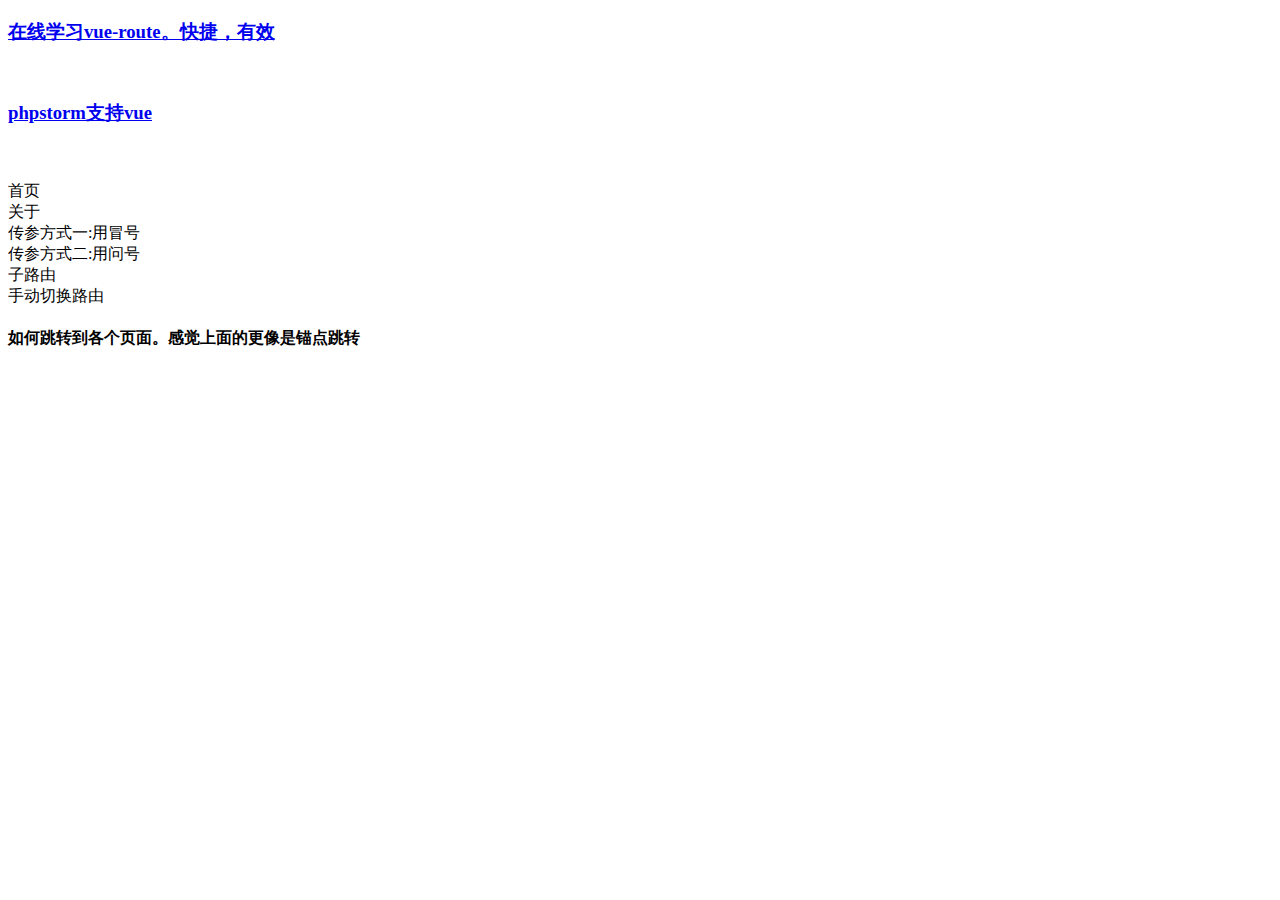
<file: vue-router/index.html>
<!DOCTYPE html>
<html>
<head>
    <meta http-equiv="Content-Type" content="text/html; charset=utf-8">
    <title>ERP管理后台</title>
</head>
<body>
    <div id="app">
        <div>
            <h3><a href="https://study.163.com/course/courseMain.htm?courseId=1004260007">在线学习vue-route。快捷，有效</a></h3><br>
            <h3><a href="https://my.oschina.net/x1z/blog/1527901">phpstorm支持vue</a></h3><br /><br />

            <router-link to="/">首页</router-link><br>
            <router-link to="/about">关于</router-link><br>
            <router-link to="/param/11/22">传参方式一:用冒号</router-link><br>
            <router-link to="/param?age=11&number=22">传参方式二:用问号</router-link><br>
            <router-link to="/children/son">子路由</router-link><br>
            <btton type="button" @click="surf">手动切换路由</btton><br>
            <h4>如何跳转到各个页面。感觉上面的更像是锚点跳转</h4>
        </div>
        <div>
            <router-view></router-view>
        </div>
    </div>
    <script src="https://cdn.staticfile.org/vue/2.4.3/vue.min.js"></script>
    <script src="https://cdn.staticfile.org/vue-router/3.0.0/vue-router.min.js"></script>
    <script src="./app.js"></script>
</body>
</html>
</file>
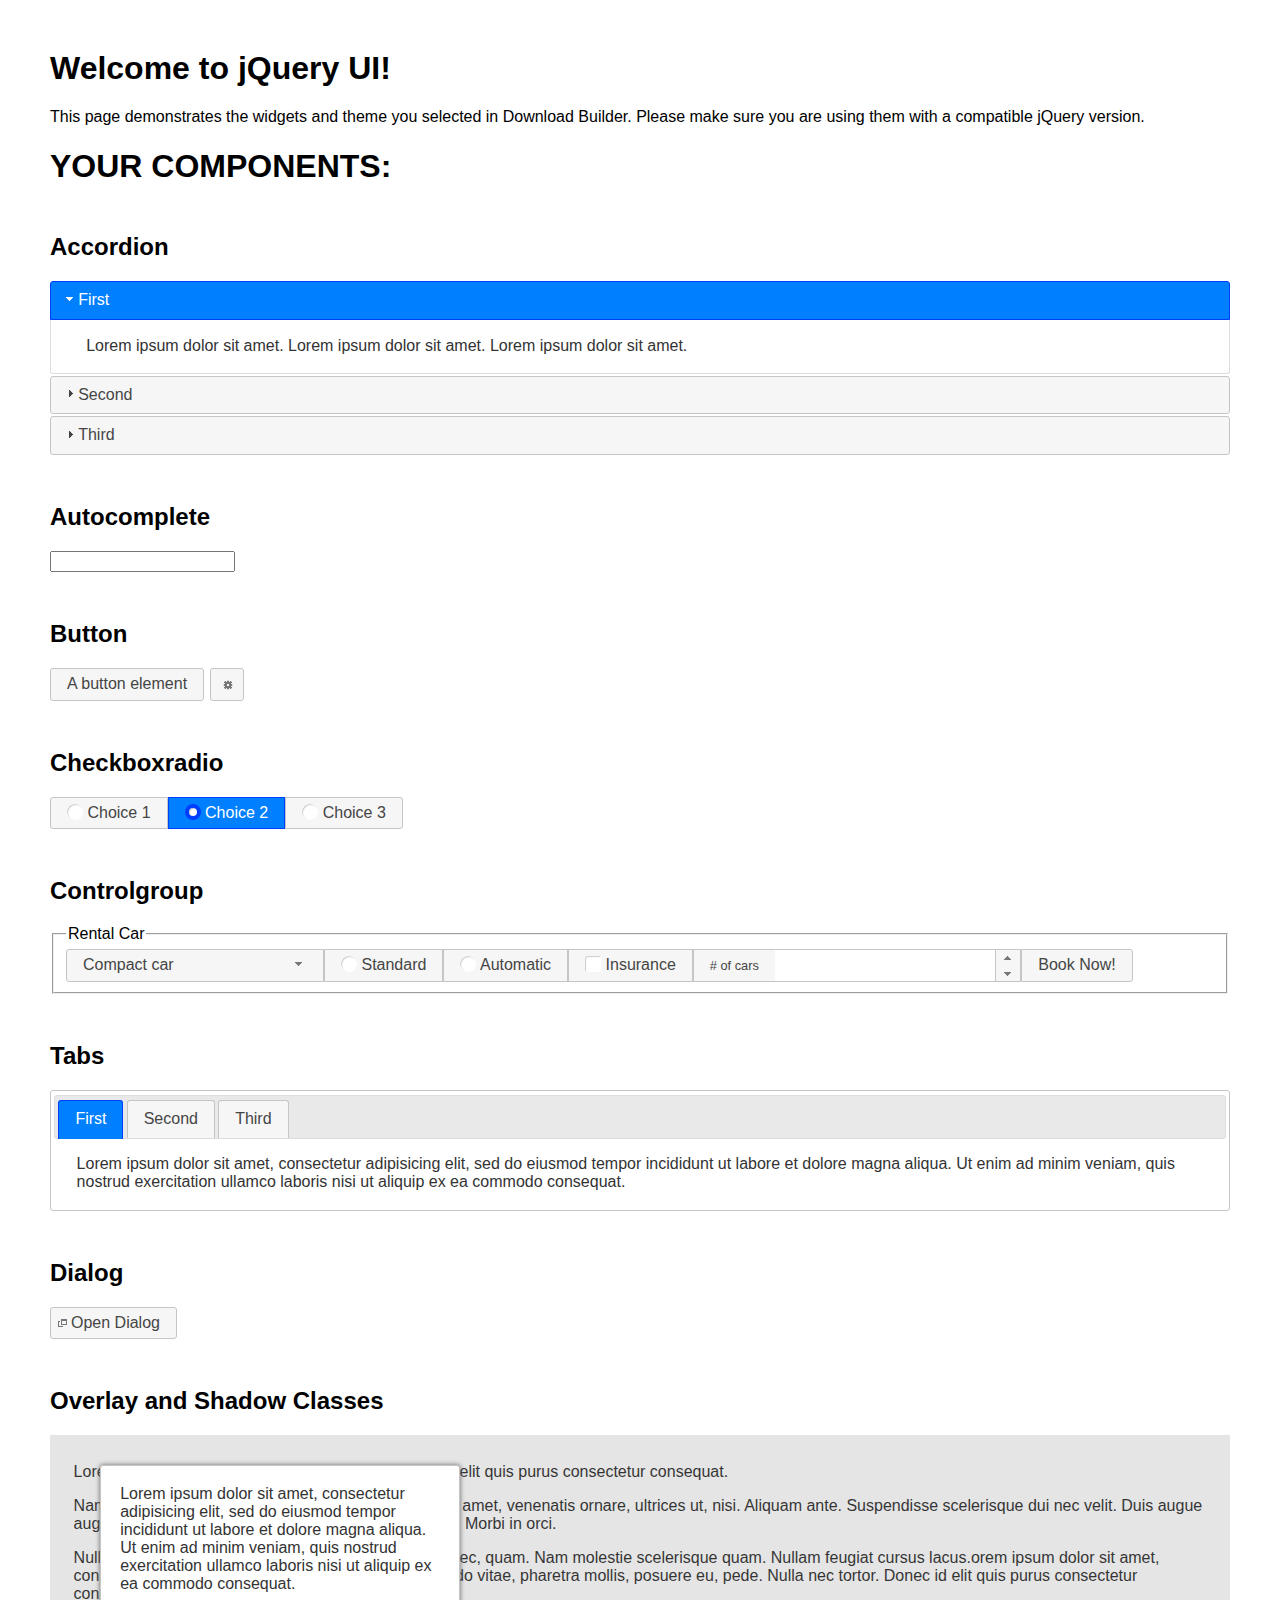
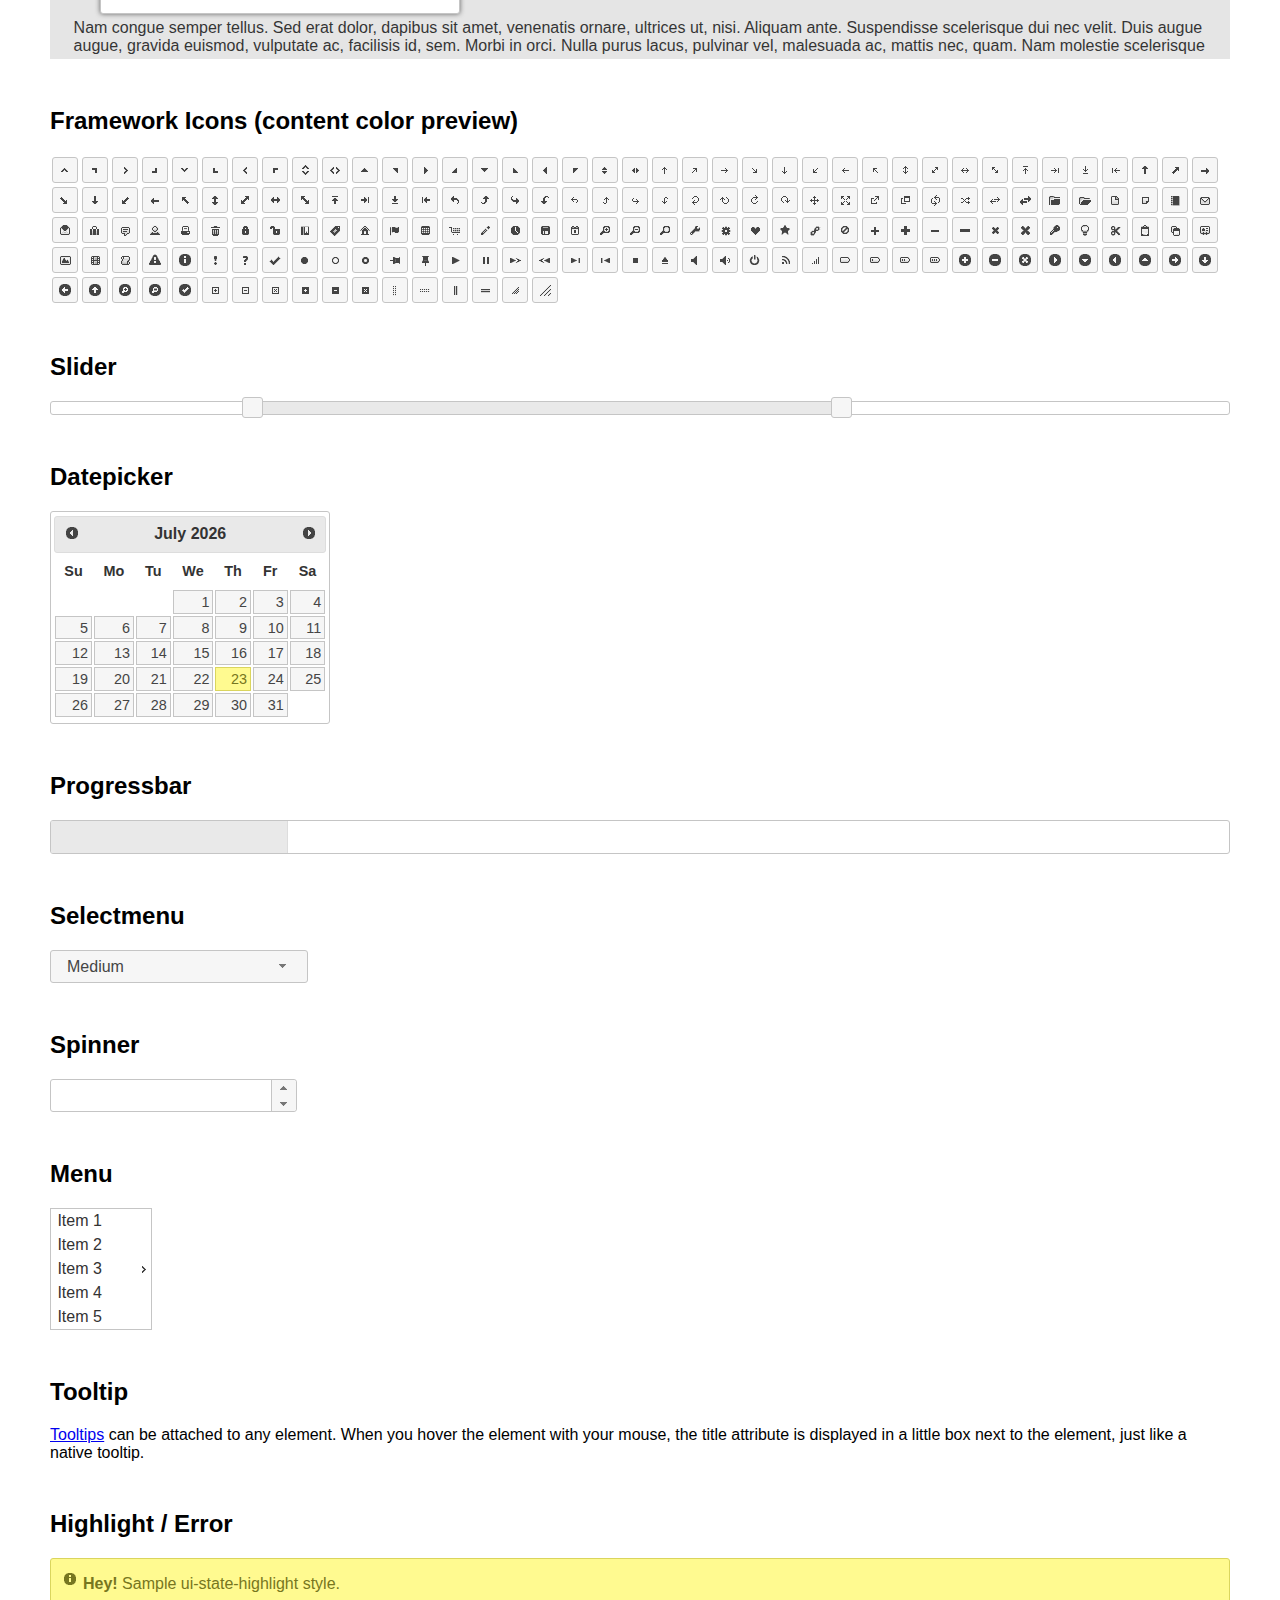
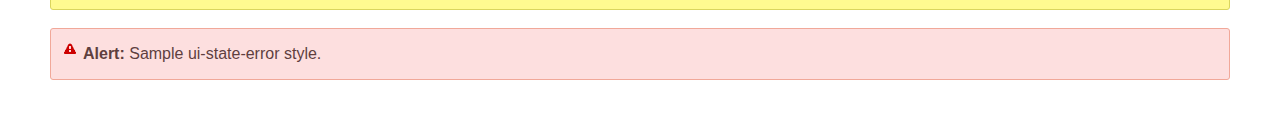
<file: self_define_html/static/jquery-ui-1.12.1/index.html>
<!doctype html>
<html lang="us">
<head>
	<meta charset="utf-8">
	<title>jQuery UI Example Page</title>
	<link href="jquery-ui.css" rel="stylesheet">
	<style>
	body{
		font-family: "Trebuchet MS", sans-serif;
		margin: 50px;
	}
	.demoHeaders {
		margin-top: 2em;
	}
	#dialog-link {
		padding: .4em 1em .4em 20px;
		text-decoration: none;
		position: relative;
	}
	#dialog-link span.ui-icon {
		margin: 0 5px 0 0;
		position: absolute;
		left: .2em;
		top: 50%;
		margin-top: -8px;
	}
	#icons {
		margin: 0;
		padding: 0;
	}
	#icons li {
		margin: 2px;
		position: relative;
		padding: 4px 0;
		cursor: pointer;
		float: left;
		list-style: none;
	}
	#icons span.ui-icon {
		float: left;
		margin: 0 4px;
	}
	.fakewindowcontain .ui-widget-overlay {
		position: absolute;
	}
	select {
		width: 200px;
	}
	</style>
</head>
<body>

<h1>Welcome to jQuery UI!</h1>

<div class="ui-widget">
	<p>This page demonstrates the widgets and theme you selected in Download Builder. Please make sure you are using them with a compatible jQuery version.</p>
</div>

<h1>YOUR COMPONENTS:</h1>


<!-- Accordion -->
<h2 class="demoHeaders">Accordion</h2>
<div id="accordion">
	<h3>First</h3>
	<div>Lorem ipsum dolor sit amet. Lorem ipsum dolor sit amet. Lorem ipsum dolor sit amet.</div>
	<h3>Second</h3>
	<div>Phasellus mattis tincidunt nibh.</div>
	<h3>Third</h3>
	<div>Nam dui erat, auctor a, dignissim quis.</div>
</div>



<!-- Autocomplete -->
<h2 class="demoHeaders">Autocomplete</h2>
<div>
	<input id="autocomplete" title="type &quot;a&quot;">
</div>



<!-- Button -->
<h2 class="demoHeaders">Button</h2>
<button id="button">A button element</button>
<button id="button-icon">An icon-only button</button>



<!-- Checkboxradio -->
<h2 class="demoHeaders">Checkboxradio</h2>
<form style="margin-top: 1em;">
	<div id="radioset">
		<input type="radio" id="radio1" name="radio"><label for="radio1">Choice 1</label>
		<input type="radio" id="radio2" name="radio" checked="checked"><label for="radio2">Choice 2</label>
		<input type="radio" id="radio3" name="radio"><label for="radio3">Choice 3</label>
	</div>
</form>



<!-- Controlgroup -->
<h2 class="demoHeaders">Controlgroup</h2>
<fieldset>
	<legend>Rental Car</legend>
	<div id="controlgroup">
		<select id="car-type">
			<option>Compact car</option>
			<option>Midsize car</option>
			<option>Full size car</option>
			<option>SUV</option>
			<option>Luxury</option>
			<option>Truck</option>
			<option>Van</option>
		</select>
		<label for="transmission-standard">Standard</label>
		<input type="radio" name="transmission" id="transmission-standard">
		<label for="transmission-automatic">Automatic</label>
		<input type="radio" name="transmission" id="transmission-automatic">
		<label for="insurance">Insurance</label>
		<input type="checkbox" name="insurance" id="insurance">
		<label for="horizontal-spinner" class="ui-controlgroup-label"># of cars</label>
		<input id="horizontal-spinner" class="ui-spinner-input">
		<button>Book Now!</button>
	</div>
</fieldset>



<!-- Tabs -->
<h2 class="demoHeaders">Tabs</h2>
<div id="tabs">
	<ul>
		<li><a href="#tabs-1">First</a></li>
		<li><a href="#tabs-2">Second</a></li>
		<li><a href="#tabs-3">Third</a></li>
	</ul>
	<div id="tabs-1">Lorem ipsum dolor sit amet, consectetur adipisicing elit, sed do eiusmod tempor incididunt ut labore et dolore magna aliqua. Ut enim ad minim veniam, quis nostrud exercitation ullamco laboris nisi ut aliquip ex ea commodo consequat.</div>
	<div id="tabs-2">Phasellus mattis tincidunt nibh. Cras orci urna, blandit id, pretium vel, aliquet ornare, felis. Maecenas scelerisque sem non nisl. Fusce sed lorem in enim dictum bibendum.</div>
	<div id="tabs-3">Nam dui erat, auctor a, dignissim quis, sollicitudin eu, felis. Pellentesque nisi urna, interdum eget, sagittis et, consequat vestibulum, lacus. Mauris porttitor ullamcorper augue.</div>
</div>



<h2 class="demoHeaders">Dialog</h2>
<p>
	<button id="dialog-link" class="ui-button ui-corner-all ui-widget">
		<span class="ui-icon ui-icon-newwin"></span>Open Dialog
	</button>
</p>

<h2 class="demoHeaders">Overlay and Shadow Classes</h2>
<div style="position: relative; width: 96%; height: 200px; padding:1% 2%; overflow:hidden;" class="fakewindowcontain">
	<p>Lorem ipsum dolor sit amet,  Nulla nec tortor. Donec id elit quis purus consectetur consequat. </p><p>Nam congue semper tellus. Sed erat dolor, dapibus sit amet, venenatis ornare, ultrices ut, nisi. Aliquam ante. Suspendisse scelerisque dui nec velit. Duis augue augue, gravida euismod, vulputate ac, facilisis id, sem. Morbi in orci. </p><p>Nulla purus lacus, pulvinar vel, malesuada ac, mattis nec, quam. Nam molestie scelerisque quam. Nullam feugiat cursus lacus.orem ipsum dolor sit amet, consectetur adipiscing elit. Donec libero risus, commodo vitae, pharetra mollis, posuere eu, pede. Nulla nec tortor. Donec id elit quis purus consectetur consequat. </p><p>Nam congue semper tellus. Sed erat dolor, dapibus sit amet, venenatis ornare, ultrices ut, nisi. Aliquam ante. Suspendisse scelerisque dui nec velit. Duis augue augue, gravida euismod, vulputate ac, facilisis id, sem. Morbi in orci. Nulla purus lacus, pulvinar vel, malesuada ac, mattis nec, quam. Nam molestie scelerisque quam. </p><p>Nullam feugiat cursus lacus.orem ipsum dolor sit amet, consectetur adipiscing elit. Donec libero risus, commodo vitae, pharetra mollis, posuere eu, pede. Nulla nec tortor. Donec id elit quis purus consectetur consequat. Nam congue semper tellus. Sed erat dolor, dapibus sit amet, venenatis ornare, ultrices ut, nisi. Aliquam ante. </p><p>Suspendisse scelerisque dui nec velit. Duis augue augue, gravida euismod, vulputate ac, facilisis id, sem. Morbi in orci. Nulla purus lacus, pulvinar vel, malesuada ac, mattis nec, quam. Nam molestie scelerisque quam. Nullam feugiat cursus lacus.orem ipsum dolor sit amet, consectetur adipiscing elit. Donec libero risus, commodo vitae, pharetra mollis, posuere eu, pede. Nulla nec tortor. Donec id elit quis purus consectetur consequat. Nam congue semper tellus. Sed erat dolor, dapibus sit amet, venenatis ornare, ultrices ut, nisi. </p>

	<!-- ui-dialog -->
	<div class="ui-widget-overlay ui-front"></div>
	<div style="position: absolute; width: 320px; left: 50px; top: 30px; padding: 1.2em" class="ui-widget ui-front ui-widget-content ui-corner-all ui-widget-shadow">
		Lorem ipsum dolor sit amet, consectetur adipisicing elit, sed do eiusmod tempor incididunt ut labore et dolore magna aliqua. Ut enim ad minim veniam, quis nostrud exercitation ullamco laboris nisi ut aliquip ex ea commodo consequat.
	</div>

</div>

<!-- ui-dialog -->
<div id="dialog" title="Dialog Title">
	<p>Lorem ipsum dolor sit amet, consectetur adipisicing elit, sed do eiusmod tempor incididunt ut labore et dolore magna aliqua. Ut enim ad minim veniam, quis nostrud exercitation ullamco laboris nisi ut aliquip ex ea commodo consequat.</p>
</div>



<h2 class="demoHeaders">Framework Icons (content color preview)</h2>
<ul id="icons" class="ui-widget ui-helper-clearfix">
	<li class="ui-state-default ui-corner-all" title=".ui-icon-caret-1-n"><span class="ui-icon ui-icon-caret-1-n"></span></li>
	<li class="ui-state-default ui-corner-all" title=".ui-icon-caret-1-ne"><span class="ui-icon ui-icon-caret-1-ne"></span></li>
	<li class="ui-state-default ui-corner-all" title=".ui-icon-caret-1-e"><span class="ui-icon ui-icon-caret-1-e"></span></li>
	<li class="ui-state-default ui-corner-all" title=".ui-icon-caret-1-se"><span class="ui-icon ui-icon-caret-1-se"></span></li>
	<li class="ui-state-default ui-corner-all" title=".ui-icon-caret-1-s"><span class="ui-icon ui-icon-caret-1-s"></span></li>
	<li class="ui-state-default ui-corner-all" title=".ui-icon-caret-1-sw"><span class="ui-icon ui-icon-caret-1-sw"></span></li>
	<li class="ui-state-default ui-corner-all" title=".ui-icon-caret-1-w"><span class="ui-icon ui-icon-caret-1-w"></span></li>
	<li class="ui-state-default ui-corner-all" title=".ui-icon-caret-1-nw"><span class="ui-icon ui-icon-caret-1-nw"></span></li>
	<li class="ui-state-default ui-corner-all" title=".ui-icon-caret-2-n-s"><span class="ui-icon ui-icon-caret-2-n-s"></span></li>
	<li class="ui-state-default ui-corner-all" title=".ui-icon-caret-2-e-w"><span class="ui-icon ui-icon-caret-2-e-w"></span></li>
	<li class="ui-state-default ui-corner-all" title=".ui-icon-triangle-1-n"><span class="ui-icon ui-icon-triangle-1-n"></span></li>
	<li class="ui-state-default ui-corner-all" title=".ui-icon-triangle-1-ne"><span class="ui-icon ui-icon-triangle-1-ne"></span></li>
	<li class="ui-state-default ui-corner-all" title=".ui-icon-triangle-1-e"><span class="ui-icon ui-icon-triangle-1-e"></span></li>
	<li class="ui-state-default ui-corner-all" title=".ui-icon-triangle-1-se"><span class="ui-icon ui-icon-triangle-1-se"></span></li>
	<li class="ui-state-default ui-corner-all" title=".ui-icon-triangle-1-s"><span class="ui-icon ui-icon-triangle-1-s"></span></li>
	<li class="ui-state-default ui-corner-all" title=".ui-icon-triangle-1-sw"><span class="ui-icon ui-icon-triangle-1-sw"></span></li>
	<li class="ui-state-default ui-corner-all" title=".ui-icon-triangle-1-w"><span class="ui-icon ui-icon-triangle-1-w"></span></li>
	<li class="ui-state-default ui-corner-all" title=".ui-icon-triangle-1-nw"><span class="ui-icon ui-icon-triangle-1-nw"></span></li>
	<li class="ui-state-default ui-corner-all" title=".ui-icon-triangle-2-n-s"><span class="ui-icon ui-icon-triangle-2-n-s"></span></li>
	<li class="ui-state-default ui-corner-all" title=".ui-icon-triangle-2-e-w"><span class="ui-icon ui-icon-triangle-2-e-w"></span></li>
	<li class="ui-state-default ui-corner-all" title=".ui-icon-arrow-1-n"><span class="ui-icon ui-icon-arrow-1-n"></span></li>
	<li class="ui-state-default ui-corner-all" title=".ui-icon-arrow-1-ne"><span class="ui-icon ui-icon-arrow-1-ne"></span></li>
	<li class="ui-state-default ui-corner-all" title=".ui-icon-arrow-1-e"><span class="ui-icon ui-icon-arrow-1-e"></span></li>
	<li class="ui-state-default ui-corner-all" title=".ui-icon-arrow-1-se"><span class="ui-icon ui-icon-arrow-1-se"></span></li>
	<li class="ui-state-default ui-corner-all" title=".ui-icon-arrow-1-s"><span class="ui-icon ui-icon-arrow-1-s"></span></li>
	<li class="ui-state-default ui-corner-all" title=".ui-icon-arrow-1-sw"><span class="ui-icon ui-icon-arrow-1-sw"></span></li>
	<li class="ui-state-default ui-corner-all" title=".ui-icon-arrow-1-w"><span class="ui-icon ui-icon-arrow-1-w"></span></li>
	<li class="ui-state-default ui-corner-all" title=".ui-icon-arrow-1-nw"><span class="ui-icon ui-icon-arrow-1-nw"></span></li>
	<li class="ui-state-default ui-corner-all" title=".ui-icon-arrow-2-n-s"><span class="ui-icon ui-icon-arrow-2-n-s"></span></li>
	<li class="ui-state-default ui-corner-all" title=".ui-icon-arrow-2-ne-sw"><span class="ui-icon ui-icon-arrow-2-ne-sw"></span></li>
	<li class="ui-state-default ui-corner-all" title=".ui-icon-arrow-2-e-w"><span class="ui-icon ui-icon-arrow-2-e-w"></span></li>
	<li class="ui-state-default ui-corner-all" title=".ui-icon-arrow-2-se-nw"><span class="ui-icon ui-icon-arrow-2-se-nw"></span></li>
	<li class="ui-state-default ui-corner-all" title=".ui-icon-arrowstop-1-n"><span class="ui-icon ui-icon-arrowstop-1-n"></span></li>
	<li class="ui-state-default ui-corner-all" title=".ui-icon-arrowstop-1-e"><span class="ui-icon ui-icon-arrowstop-1-e"></span></li>
	<li class="ui-state-default ui-corner-all" title=".ui-icon-arrowstop-1-s"><span class="ui-icon ui-icon-arrowstop-1-s"></span></li>
	<li class="ui-state-default ui-corner-all" title=".ui-icon-arrowstop-1-w"><span class="ui-icon ui-icon-arrowstop-1-w"></span></li>
	<li class="ui-state-default ui-corner-all" title=".ui-icon-arrowthick-1-n"><span class="ui-icon ui-icon-arrowthick-1-n"></span></li>
	<li class="ui-state-default ui-corner-all" title=".ui-icon-arrowthick-1-ne"><span class="ui-icon ui-icon-arrowthick-1-ne"></span></li>
	<li class="ui-state-default ui-corner-all" title=".ui-icon-arrowthick-1-e"><span class="ui-icon ui-icon-arrowthick-1-e"></span></li>
	<li class="ui-state-default ui-corner-all" title=".ui-icon-arrowthick-1-se"><span class="ui-icon ui-icon-arrowthick-1-se"></span></li>
	<li class="ui-state-default ui-corner-all" title=".ui-icon-arrowthick-1-s"><span class="ui-icon ui-icon-arrowthick-1-s"></span></li>
	<li class="ui-state-default ui-corner-all" title=".ui-icon-arrowthick-1-sw"><span class="ui-icon ui-icon-arrowthick-1-sw"></span></li>
	<li class="ui-state-default ui-corner-all" title=".ui-icon-arrowthick-1-w"><span class="ui-icon ui-icon-arrowthick-1-w"></span></li>
	<li class="ui-state-default ui-corner-all" title=".ui-icon-arrowthick-1-nw"><span class="ui-icon ui-icon-arrowthick-1-nw"></span></li>
	<li class="ui-state-default ui-corner-all" title=".ui-icon-arrowthick-2-n-s"><span class="ui-icon ui-icon-arrowthick-2-n-s"></span></li>
	<li class="ui-state-default ui-corner-all" title=".ui-icon-arrowthick-2-ne-sw"><span class="ui-icon ui-icon-arrowthick-2-ne-sw"></span></li>
	<li class="ui-state-default ui-corner-all" title=".ui-icon-arrowthick-2-e-w"><span class="ui-icon ui-icon-arrowthick-2-e-w"></span></li>
	<li class="ui-state-default ui-corner-all" title=".ui-icon-arrowthick-2-se-nw"><span class="ui-icon ui-icon-arrowthick-2-se-nw"></span></li>
	<li class="ui-state-default ui-corner-all" title=".ui-icon-arrowthickstop-1-n"><span class="ui-icon ui-icon-arrowthickstop-1-n"></span></li>
	<li class="ui-state-default ui-corner-all" title=".ui-icon-arrowthickstop-1-e"><span class="ui-icon ui-icon-arrowthickstop-1-e"></span></li>
	<li class="ui-state-default ui-corner-all" title=".ui-icon-arrowthickstop-1-s"><span class="ui-icon ui-icon-arrowthickstop-1-s"></span></li>
	<li class="ui-state-default ui-corner-all" title=".ui-icon-arrowthickstop-1-w"><span class="ui-icon ui-icon-arrowthickstop-1-w"></span></li>
	<li class="ui-state-default ui-corner-all" title=".ui-icon-arrowreturnthick-1-w"><span class="ui-icon ui-icon-arrowreturnthick-1-w"></span></li>
	<li class="ui-state-default ui-corner-all" title=".ui-icon-arrowreturnthick-1-n"><span class="ui-icon ui-icon-arrowreturnthick-1-n"></span></li>
	<li class="ui-state-default ui-corner-all" title=".ui-icon-arrowreturnthick-1-e"><span class="ui-icon ui-icon-arrowreturnthick-1-e"></span></li>
	<li class="ui-state-default ui-corner-all" title=".ui-icon-arrowreturnthick-1-s"><span class="ui-icon ui-icon-arrowreturnthick-1-s"></span></li>
	<li class="ui-state-default ui-corner-all" title=".ui-icon-arrowreturn-1-w"><span class="ui-icon ui-icon-arrowreturn-1-w"></span></li>
	<li class="ui-state-default ui-corner-all" title=".ui-icon-arrowreturn-1-n"><span class="ui-icon ui-icon-arrowreturn-1-n"></span></li>
	<li class="ui-state-default ui-corner-all" title=".ui-icon-arrowreturn-1-e"><span class="ui-icon ui-icon-arrowreturn-1-e"></span></li>
	<li class="ui-state-default ui-corner-all" title=".ui-icon-arrowreturn-1-s"><span class="ui-icon ui-icon-arrowreturn-1-s"></span></li>
	<li class="ui-state-default ui-corner-all" title=".ui-icon-arrowrefresh-1-w"><span class="ui-icon ui-icon-arrowrefresh-1-w"></span></li>
	<li class="ui-state-default ui-corner-all" title=".ui-icon-arrowrefresh-1-n"><span class="ui-icon ui-icon-arrowrefresh-1-n"></span></li>
	<li class="ui-state-default ui-corner-all" title=".ui-icon-arrowrefresh-1-e"><span class="ui-icon ui-icon-arrowrefresh-1-e"></span></li>
	<li class="ui-state-default ui-corner-all" title=".ui-icon-arrowrefresh-1-s"><span class="ui-icon ui-icon-arrowrefresh-1-s"></span></li>
	<li class="ui-state-default ui-corner-all" title=".ui-icon-arrow-4"><span class="ui-icon ui-icon-arrow-4"></span></li>
	<li class="ui-state-default ui-corner-all" title=".ui-icon-arrow-4-diag"><span class="ui-icon ui-icon-arrow-4-diag"></span></li>
	<li class="ui-state-default ui-corner-all" title=".ui-icon-extlink"><span class="ui-icon ui-icon-extlink"></span></li>
	<li class="ui-state-default ui-corner-all" title=".ui-icon-newwin"><span class="ui-icon ui-icon-newwin"></span></li>
	<li class="ui-state-default ui-corner-all" title=".ui-icon-refresh"><span class="ui-icon ui-icon-refresh"></span></li>
	<li class="ui-state-default ui-corner-all" title=".ui-icon-shuffle"><span class="ui-icon ui-icon-shuffle"></span></li>
	<li class="ui-state-default ui-corner-all" title=".ui-icon-transfer-e-w"><span class="ui-icon ui-icon-transfer-e-w"></span></li>
	<li class="ui-state-default ui-corner-all" title=".ui-icon-transferthick-e-w"><span class="ui-icon ui-icon-transferthick-e-w"></span></li>
	<li class="ui-state-default ui-corner-all" title=".ui-icon-folder-collapsed"><span class="ui-icon ui-icon-folder-collapsed"></span></li>
	<li class="ui-state-default ui-corner-all" title=".ui-icon-folder-open"><span class="ui-icon ui-icon-folder-open"></span></li>
	<li class="ui-state-default ui-corner-all" title=".ui-icon-document"><span class="ui-icon ui-icon-document"></span></li>
	<li class="ui-state-default ui-corner-all" title=".ui-icon-document-b"><span class="ui-icon ui-icon-document-b"></span></li>
	<li class="ui-state-default ui-corner-all" title=".ui-icon-note"><span class="ui-icon ui-icon-note"></span></li>
	<li class="ui-state-default ui-corner-all" title=".ui-icon-mail-closed"><span class="ui-icon ui-icon-mail-closed"></span></li>
	<li class="ui-state-default ui-corner-all" title=".ui-icon-mail-open"><span class="ui-icon ui-icon-mail-open"></span></li>
	<li class="ui-state-default ui-corner-all" title=".ui-icon-suitcase"><span class="ui-icon ui-icon-suitcase"></span></li>
	<li class="ui-state-default ui-corner-all" title=".ui-icon-comment"><span class="ui-icon ui-icon-comment"></span></li>
	<li class="ui-state-default ui-corner-all" title=".ui-icon-person"><span class="ui-icon ui-icon-person"></span></li>
	<li class="ui-state-default ui-corner-all" title=".ui-icon-print"><span class="ui-icon ui-icon-print"></span></li>
	<li class="ui-state-default ui-corner-all" title=".ui-icon-trash"><span class="ui-icon ui-icon-trash"></span></li>
	<li class="ui-state-default ui-corner-all" title=".ui-icon-locked"><span class="ui-icon ui-icon-locked"></span></li>
	<li class="ui-state-default ui-corner-all" title=".ui-icon-unlocked"><span class="ui-icon ui-icon-unlocked"></span></li>
	<li class="ui-state-default ui-corner-all" title=".ui-icon-bookmark"><span class="ui-icon ui-icon-bookmark"></span></li>
	<li class="ui-state-default ui-corner-all" title=".ui-icon-tag"><span class="ui-icon ui-icon-tag"></span></li>
	<li class="ui-state-default ui-corner-all" title=".ui-icon-home"><span class="ui-icon ui-icon-home"></span></li>
	<li class="ui-state-default ui-corner-all" title=".ui-icon-flag"><span class="ui-icon ui-icon-flag"></span></li>
	<li class="ui-state-default ui-corner-all" title=".ui-icon-calculator"><span class="ui-icon ui-icon-calculator"></span></li>
	<li class="ui-state-default ui-corner-all" title=".ui-icon-cart"><span class="ui-icon ui-icon-cart"></span></li>
	<li class="ui-state-default ui-corner-all" title=".ui-icon-pencil"><span class="ui-icon ui-icon-pencil"></span></li>
	<li class="ui-state-default ui-corner-all" title=".ui-icon-clock"><span class="ui-icon ui-icon-clock"></span></li>
	<li class="ui-state-default ui-corner-all" title=".ui-icon-disk"><span class="ui-icon ui-icon-disk"></span></li>
	<li class="ui-state-default ui-corner-all" title=".ui-icon-calendar"><span class="ui-icon ui-icon-calendar"></span></li>
	<li class="ui-state-default ui-corner-all" title=".ui-icon-zoomin"><span class="ui-icon ui-icon-zoomin"></span></li>
	<li class="ui-state-default ui-corner-all" title=".ui-icon-zoomout"><span class="ui-icon ui-icon-zoomout"></span></li>
	<li class="ui-state-default ui-corner-all" title=".ui-icon-search"><span class="ui-icon ui-icon-search"></span></li>
	<li class="ui-state-default ui-corner-all" title=".ui-icon-wrench"><span class="ui-icon ui-icon-wrench"></span></li>
	<li class="ui-state-default ui-corner-all" title=".ui-icon-gear"><span class="ui-icon ui-icon-gear"></span></li>
	<li class="ui-state-default ui-corner-all" title=".ui-icon-heart"><span class="ui-icon ui-icon-heart"></span></li>
	<li class="ui-state-default ui-corner-all" title=".ui-icon-star"><span class="ui-icon ui-icon-star"></span></li>
	<li class="ui-state-default ui-corner-all" title=".ui-icon-link"><span class="ui-icon ui-icon-link"></span></li>
	<li class="ui-state-default ui-corner-all" title=".ui-icon-cancel"><span class="ui-icon ui-icon-cancel"></span></li>
	<li class="ui-state-default ui-corner-all" title=".ui-icon-plus"><span class="ui-icon ui-icon-plus"></span></li>
	<li class="ui-state-default ui-corner-all" title=".ui-icon-plusthick"><span class="ui-icon ui-icon-plusthick"></span></li>
	<li class="ui-state-default ui-corner-all" title=".ui-icon-minus"><span class="ui-icon ui-icon-minus"></span></li>
	<li class="ui-state-default ui-corner-all" title=".ui-icon-minusthick"><span class="ui-icon ui-icon-minusthick"></span></li>
	<li class="ui-state-default ui-corner-all" title=".ui-icon-close"><span class="ui-icon ui-icon-close"></span></li>
	<li class="ui-state-default ui-corner-all" title=".ui-icon-closethick"><span class="ui-icon ui-icon-closethick"></span></li>
	<li class="ui-state-default ui-corner-all" title=".ui-icon-key"><span class="ui-icon ui-icon-key"></span></li>
	<li class="ui-state-default ui-corner-all" title=".ui-icon-lightbulb"><span class="ui-icon ui-icon-lightbulb"></span></li>
	<li class="ui-state-default ui-corner-all" title=".ui-icon-scissors"><span class="ui-icon ui-icon-scissors"></span></li>
	<li class="ui-state-default ui-corner-all" title=".ui-icon-clipboard"><span class="ui-icon ui-icon-clipboard"></span></li>
	<li class="ui-state-default ui-corner-all" title=".ui-icon-copy"><span class="ui-icon ui-icon-copy"></span></li>
	<li class="ui-state-default ui-corner-all" title=".ui-icon-contact"><span class="ui-icon ui-icon-contact"></span></li>
	<li class="ui-state-default ui-corner-all" title=".ui-icon-image"><span class="ui-icon ui-icon-image"></span></li>
	<li class="ui-state-default ui-corner-all" title=".ui-icon-video"><span class="ui-icon ui-icon-video"></span></li>
	<li class="ui-state-default ui-corner-all" title=".ui-icon-script"><span class="ui-icon ui-icon-script"></span></li>
	<li class="ui-state-default ui-corner-all" title=".ui-icon-alert"><span class="ui-icon ui-icon-alert"></span></li>
	<li class="ui-state-default ui-corner-all" title=".ui-icon-info"><span class="ui-icon ui-icon-info"></span></li>
	<li class="ui-state-default ui-corner-all" title=".ui-icon-notice"><span class="ui-icon ui-icon-notice"></span></li>
	<li class="ui-state-default ui-corner-all" title=".ui-icon-help"><span class="ui-icon ui-icon-help"></span></li>
	<li class="ui-state-default ui-corner-all" title=".ui-icon-check"><span class="ui-icon ui-icon-check"></span></li>
	<li class="ui-state-default ui-corner-all" title=".ui-icon-bullet"><span class="ui-icon ui-icon-bullet"></span></li>
	<li class="ui-state-default ui-corner-all" title=".ui-icon-radio-off"><span class="ui-icon ui-icon-radio-off"></span></li>
	<li class="ui-state-default ui-corner-all" title=".ui-icon-radio-on"><span class="ui-icon ui-icon-radio-on"></span></li>
	<li class="ui-state-default ui-corner-all" title=".ui-icon-pin-w"><span class="ui-icon ui-icon-pin-w"></span></li>
	<li class="ui-state-default ui-corner-all" title=".ui-icon-pin-s"><span class="ui-icon ui-icon-pin-s"></span></li>
	<li class="ui-state-default ui-corner-all" title=".ui-icon-play"><span class="ui-icon ui-icon-play"></span></li>
	<li class="ui-state-default ui-corner-all" title=".ui-icon-pause"><span class="ui-icon ui-icon-pause"></span></li>
	<li class="ui-state-default ui-corner-all" title=".ui-icon-seek-next"><span class="ui-icon ui-icon-seek-next"></span></li>
	<li class="ui-state-default ui-corner-all" title=".ui-icon-seek-prev"><span class="ui-icon ui-icon-seek-prev"></span></li>
	<li class="ui-state-default ui-corner-all" title=".ui-icon-seek-end"><span class="ui-icon ui-icon-seek-end"></span></li>
	<li class="ui-state-default ui-corner-all" title=".ui-icon-seek-first"><span class="ui-icon ui-icon-seek-first"></span></li>
	<li class="ui-state-default ui-corner-all" title=".ui-icon-stop"><span class="ui-icon ui-icon-stop"></span></li>
	<li class="ui-state-default ui-corner-all" title=".ui-icon-eject"><span class="ui-icon ui-icon-eject"></span></li>
	<li class="ui-state-default ui-corner-all" title=".ui-icon-volume-off"><span class="ui-icon ui-icon-volume-off"></span></li>
	<li class="ui-state-default ui-corner-all" title=".ui-icon-volume-on"><span class="ui-icon ui-icon-volume-on"></span></li>
	<li class="ui-state-default ui-corner-all" title=".ui-icon-power"><span class="ui-icon ui-icon-power"></span></li>
	<li class="ui-state-default ui-corner-all" title=".ui-icon-signal-diag"><span class="ui-icon ui-icon-signal-diag"></span></li>
	<li class="ui-state-default ui-corner-all" title=".ui-icon-signal"><span class="ui-icon ui-icon-signal"></span></li>
	<li class="ui-state-default ui-corner-all" title=".ui-icon-battery-0"><span class="ui-icon ui-icon-battery-0"></span></li>
	<li class="ui-state-default ui-corner-all" title=".ui-icon-battery-1"><span class="ui-icon ui-icon-battery-1"></span></li>
	<li class="ui-state-default ui-corner-all" title=".ui-icon-battery-2"><span class="ui-icon ui-icon-battery-2"></span></li>
	<li class="ui-state-default ui-corner-all" title=".ui-icon-battery-3"><span class="ui-icon ui-icon-battery-3"></span></li>
	<li class="ui-state-default ui-corner-all" title=".ui-icon-circle-plus"><span class="ui-icon ui-icon-circle-plus"></span></li>
	<li class="ui-state-default ui-corner-all" title=".ui-icon-circle-minus"><span class="ui-icon ui-icon-circle-minus"></span></li>
	<li class="ui-state-default ui-corner-all" title=".ui-icon-circle-close"><span class="ui-icon ui-icon-circle-close"></span></li>
	<li class="ui-state-default ui-corner-all" title=".ui-icon-circle-triangle-e"><span class="ui-icon ui-icon-circle-triangle-e"></span></li>
	<li class="ui-state-default ui-corner-all" title=".ui-icon-circle-triangle-s"><span class="ui-icon ui-icon-circle-triangle-s"></span></li>
	<li class="ui-state-default ui-corner-all" title=".ui-icon-circle-triangle-w"><span class="ui-icon ui-icon-circle-triangle-w"></span></li>
	<li class="ui-state-default ui-corner-all" title=".ui-icon-circle-triangle-n"><span class="ui-icon ui-icon-circle-triangle-n"></span></li>
	<li class="ui-state-default ui-corner-all" title=".ui-icon-circle-arrow-e"><span class="ui-icon ui-icon-circle-arrow-e"></span></li>
	<li class="ui-state-default ui-corner-all" title=".ui-icon-circle-arrow-s"><span class="ui-icon ui-icon-circle-arrow-s"></span></li>
	<li class="ui-state-default ui-corner-all" title=".ui-icon-circle-arrow-w"><span class="ui-icon ui-icon-circle-arrow-w"></span></li>
	<li class="ui-state-default ui-corner-all" title=".ui-icon-circle-arrow-n"><span class="ui-icon ui-icon-circle-arrow-n"></span></li>
	<li class="ui-state-default ui-corner-all" title=".ui-icon-circle-zoomin"><span class="ui-icon ui-icon-circle-zoomin"></span></li>
	<li class="ui-state-default ui-corner-all" title=".ui-icon-circle-zoomout"><span class="ui-icon ui-icon-circle-zoomout"></span></li>
	<li class="ui-state-default ui-corner-all" title=".ui-icon-circle-check"><span class="ui-icon ui-icon-circle-check"></span></li>
	<li class="ui-state-default ui-corner-all" title=".ui-icon-circlesmall-plus"><span class="ui-icon ui-icon-circlesmall-plus"></span></li>
	<li class="ui-state-default ui-corner-all" title=".ui-icon-circlesmall-minus"><span class="ui-icon ui-icon-circlesmall-minus"></span></li>
	<li class="ui-state-default ui-corner-all" title=".ui-icon-circlesmall-close"><span class="ui-icon ui-icon-circlesmall-close"></span></li>
	<li class="ui-state-default ui-corner-all" title=".ui-icon-squaresmall-plus"><span class="ui-icon ui-icon-squaresmall-plus"></span></li>
	<li class="ui-state-default ui-corner-all" title=".ui-icon-squaresmall-minus"><span class="ui-icon ui-icon-squaresmall-minus"></span></li>
	<li class="ui-state-default ui-corner-all" title=".ui-icon-squaresmall-close"><span class="ui-icon ui-icon-squaresmall-close"></span></li>
	<li class="ui-state-default ui-corner-all" title=".ui-icon-grip-dotted-vertical"><span class="ui-icon ui-icon-grip-dotted-vertical"></span></li>
	<li class="ui-state-default ui-corner-all" title=".ui-icon-grip-dotted-horizontal"><span class="ui-icon ui-icon-grip-dotted-horizontal"></span></li>
	<li class="ui-state-default ui-corner-all" title=".ui-icon-grip-solid-vertical"><span class="ui-icon ui-icon-grip-solid-vertical"></span></li>
	<li class="ui-state-default ui-corner-all" title=".ui-icon-grip-solid-horizontal"><span class="ui-icon ui-icon-grip-solid-horizontal"></span></li>
	<li class="ui-state-default ui-corner-all" title=".ui-icon-gripsmall-diagonal-se"><span class="ui-icon ui-icon-gripsmall-diagonal-se"></span></li>
	<li class="ui-state-default ui-corner-all" title=".ui-icon-grip-diagonal-se"><span class="ui-icon ui-icon-grip-diagonal-se"></span></li>
</ul>


<!-- Slider -->
<h2 class="demoHeaders">Slider</h2>
<div id="slider"></div>



<!-- Datepicker -->
<h2 class="demoHeaders">Datepicker</h2>
<div id="datepicker"></div>



<!-- Progressbar -->
<h2 class="demoHeaders">Progressbar</h2>
<div id="progressbar"></div>



<!-- Progressbar -->
<h2 class="demoHeaders">Selectmenu</h2>
<select id="selectmenu">
	<option>Slower</option>
	<option>Slow</option>
	<option selected="selected">Medium</option>
	<option>Fast</option>
	<option>Faster</option>
</select>



<!-- Spinner -->
<h2 class="demoHeaders">Spinner</h2>
<input id="spinner">



<!-- Menu -->
<h2 class="demoHeaders">Menu</h2>
<ul style="width:100px;" id="menu">
	<li><div>Item 1</div></li>
	<li><div>Item 2</div></li>
	<li><div>Item 3</div>
		<ul>
			<li><div>Item 3-1</div></li>
			<li><div>Item 3-2</div></li>
			<li><div>Item 3-3</div></li>
			<li><div>Item 3-4</div></li>
			<li><div>Item 3-5</div></li>
		</ul>
	</li>
	<li><div>Item 4</div></li>
	<li><div>Item 5</div></li>
</ul>



<!-- Tooltip -->
<h2 class="demoHeaders">Tooltip</h2>
<p id="tooltip">
	<a href="#" title="That&apos;s what this widget is">Tooltips</a> can be attached to any element. When you hover
the element with your mouse, the title attribute is displayed in a little box next to the element, just like a native tooltip.
</p>


<!-- Highlight / Error -->
<h2 class="demoHeaders">Highlight / Error</h2>
<div class="ui-widget">
	<div class="ui-state-highlight ui-corner-all" style="margin-top: 20px; padding: 0 .7em;">
		<p><span class="ui-icon ui-icon-info" style="float: left; margin-right: .3em;"></span>
		<strong>Hey!</strong> Sample ui-state-highlight style.</p>
	</div>
</div>
<br>
<div class="ui-widget">
	<div class="ui-state-error ui-corner-all" style="padding: 0 .7em;">
		<p><span class="ui-icon ui-icon-alert" style="float: left; margin-right: .3em;"></span>
		<strong>Alert:</strong> Sample ui-state-error style.</p>
	</div>
</div>

<script src="external/jquery/jquery.js"></script>
<script src="jquery-ui.js"></script>
<script>

$( "#accordion" ).accordion();



var availableTags = [
	"ActionScript",
	"AppleScript",
	"Asp",
	"BASIC",
	"C",
	"C++",
	"Clojure",
	"COBOL",
	"ColdFusion",
	"Erlang",
	"Fortran",
	"Groovy",
	"Haskell",
	"Java",
	"JavaScript",
	"Lisp",
	"Perl",
	"PHP",
	"Python",
	"Ruby",
	"Scala",
	"Scheme"
];
$( "#autocomplete" ).autocomplete({
	source: availableTags
});



$( "#button" ).button();
$( "#button-icon" ).button({
	icon: "ui-icon-gear",
	showLabel: false
});



$( "#radioset" ).buttonset();



$( "#controlgroup" ).controlgroup();



$( "#tabs" ).tabs();



$( "#dialog" ).dialog({
	autoOpen: false,
	width: 400,
	buttons: [
		{
			text: "Ok",
			click: function() {
				$( this ).dialog( "close" );
			}
		},
		{
			text: "Cancel",
			click: function() {
				$( this ).dialog( "close" );
			}
		}
	]
});

// Link to open the dialog
$( "#dialog-link" ).click(function( event ) {
	$( "#dialog" ).dialog( "open" );
	event.preventDefault();
});



$( "#datepicker" ).datepicker({
	inline: true
});



$( "#slider" ).slider({
	range: true,
	values: [ 17, 67 ]
});



$( "#progressbar" ).progressbar({
	value: 20
});



$( "#spinner" ).spinner();



$( "#menu" ).menu();



$( "#tooltip" ).tooltip();



$( "#selectmenu" ).selectmenu();


// Hover states on the static widgets
$( "#dialog-link, #icons li" ).hover(
	function() {
		$( this ).addClass( "ui-state-hover" );
	},
	function() {
		$( this ).removeClass( "ui-state-hover" );
	}
);
</script>
</body>
</html>
</file>
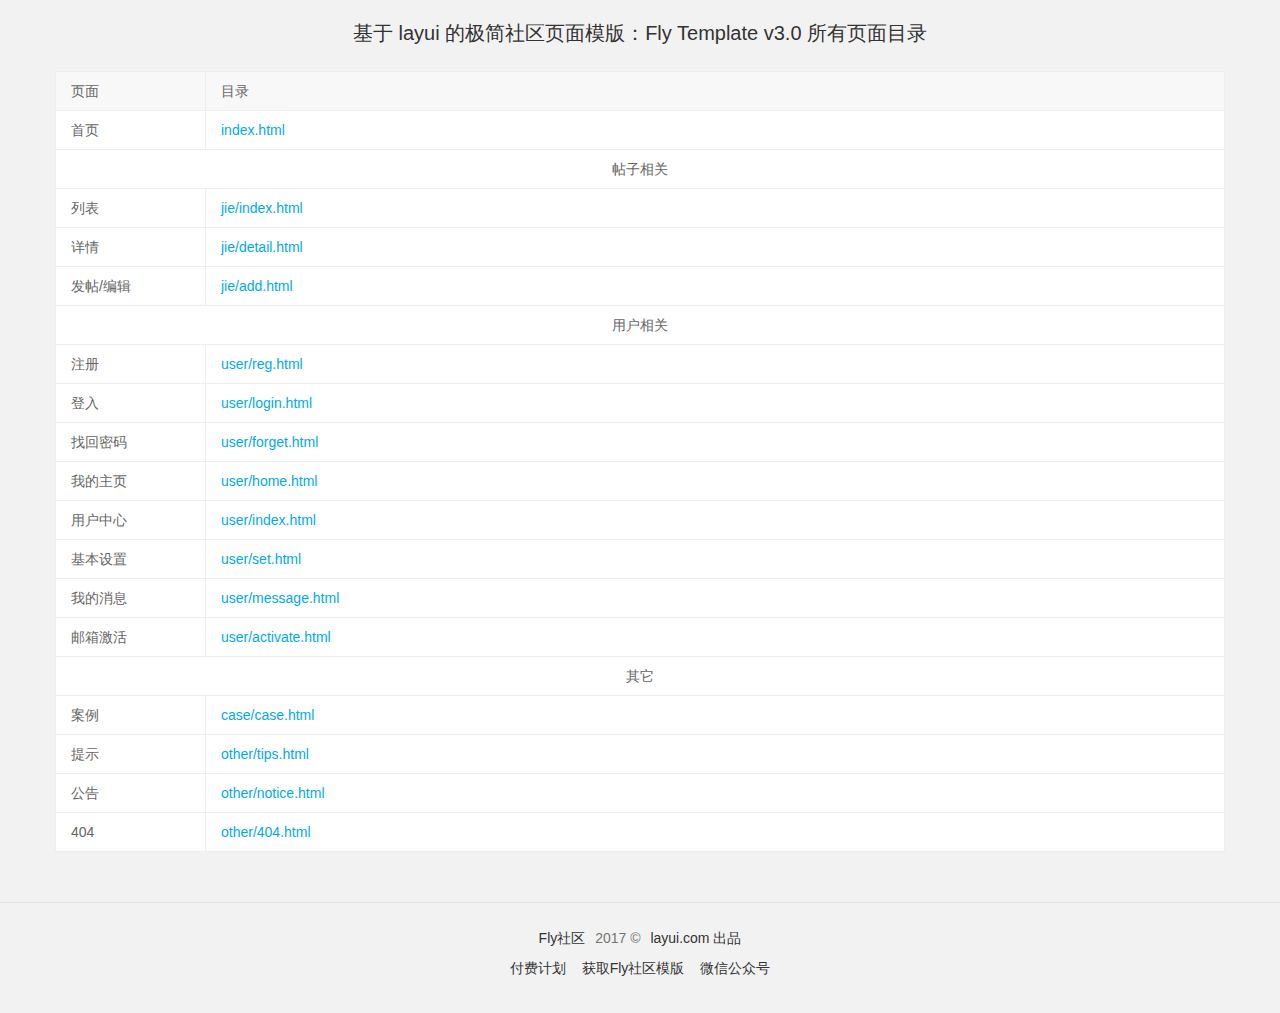
<file: down/fly/html/catalog.html>
<!DOCTYPE html>
<html>
<head>
  <meta charset="utf-8">
  <title>Fly Template v3.0 所有页面目录</title>
  <meta name="viewport" content="width=device-width, initial-scale=1, maximum-scale=1">
  <meta name="keywords" content="fly,layui,前端社区">
  <meta name="description" content="Fly社区是模块化前端UI框架Layui的官网社区，致力于为web开发提供强劲动力">
  <link rel="stylesheet" href="../res/layui/css/layui.css">
  <link rel="stylesheet" href="../res/css/global.css">
</head>
<body>

<h1 style="position: absolute; width:100%; text-align: center; top: 20px; left: 0; font-size: 20px; color: #333;">
  基于 layui 的极简社区页面模版：Fly Template v3.0 所有页面目录
</h1>

<div class="layui-container">
  <table class="layui-table layui-text">
    <colgroup>
      <col width="150">
      <col>
    </colgroup>
    <thead>
      <tr>
        <th>页面</th>
        <th>目录</th>
      </tr> 
    </thead>
    <tbody>
      <tr>
        <td>首页</td>
        <td><a href="index.html" target="_blank">index.html</td>
      </tr>
      
      <tr>
        <td colspan="2" style="text-align: center">帖子相关</td>
      </tr>
      <tr>
        <td>列表</td>
        <td><a href="jie/index.html" target="_blank">jie/index.html</td>
      </tr>
      <tr>
        <td>详情</td>
        <td><a href="jie/detail.html" target="_blank">jie/detail.html</td>
      </tr>
      <tr>
        <td>发帖/编辑</td>
        <td><a href="jie/add.html" target="_blank">jie/add.html</td>
      </tr>

      <tr>
        <td colspan="2" style="text-align: center">用户相关</td>
      </tr>
      <tr>
        <td>注册</td>
        <td><a href="user/reg.html" target="_blank">user/reg.html</td>
      </tr>
      <tr>
        <td>登入</td>
        <td><a href="user/login.html" target="_blank">user/login.html</td>
      </tr>
      <tr>
        <td>找回密码</td>
        <td><a href="user/forget.html" target="_blank">user/forget.html</td>
      </tr>
      <tr>
        <td>我的主页</td>
        <td><a href="user/home.html" target="_blank">user/home.html</td>
      </tr>
      <tr>
        <td>用户中心</td>
        <td><a href="user/index.html" target="_blank">user/index.html</td>
      </tr>
      <tr>
        <td>基本设置</td>
        <td><a href="user/set.html" target="_blank">user/set.html</td>
      </tr>
      <tr>
        <td>我的消息</td>
        <td><a href="user/message.html" target="_blank">user/message.html</td>
      </tr>
      <tr>
        <td>邮箱激活</td>
        <td><a href="user/activate.html" target="_blank">user/activate.html</td>
      </tr>
      
      <tr>
        <td colspan="2" style="text-align: center">其它</td>
      </tr>
      <tr>
        <td>案例</td>
        <td><a href="case/case.html" target="_blank">case/case.html</td>
      </tr>
      <tr>
        <td>提示</td>
        <td><a href="other/tips.html" target="_blank">other/tips.html</td>
      </tr>
      <tr>
        <td>公告</td>
        <td><a href="other/notice.html" target="_blank">other/notice.html</td>
      </tr>
      <tr>
        <td>404</td>
        <td><a href="other/404.html" target="_blank">other/404.html</td>
      </tr>
    </tbody>
  </table>
</div>

<div class="fly-footer">
  <p><a href="http://fly.layui.com/" target="_blank">Fly社区</a> 2017 &copy; <a href="http://www.layui.com/" target="_blank">layui.com 出品</a></p>
  <p>
    <a href="http://fly.layui.com/jie/3147/" target="_blank">付费计划</a>
    <a href="http://www.layui.com/template/fly/" target="_blank">获取Fly社区模版</a>
    <a href="http://fly.layui.com/jie/2461/" target="_blank">微信公众号</a>
  </p>
</div>

<script type="text/javascript">var cnzz_protocol = (("https:" == document.location.protocol) ? " https://" : " http://");document.write(unescape("%3Cspan id='cnzz_stat_icon_30088308'%3E%3C/span%3E%3Cscript src='" + cnzz_protocol + "w.cnzz.com/c.php%3Fid%3D30088308' type='text/javascript'%3E%3C/script%3E"));</script>
</body>
</html>
</file>
<file: down/fly/res/layui/css/layui.css>
/** layui-v2.2.3 MIT License By http://www.layui.com */
 .layui-inline,img{display:inline-block;vertical-align:middle}h1,h2,h3,h4,h5,h6{font-weight:400}.layui-edge,.layui-header,.layui-inline,.layui-main{position:relative}.layui-btn,.layui-edge,.layui-inline,img{vertical-align:middle}blockquote,body,button,dd,div,dl,dt,form,h1,h2,h3,h4,h5,h6,input,li,ol,p,pre,td,textarea,th,ul{margin:0;padding:0;-webkit-tap-highlight-color:rgba(0,0,0,0)}a:active,a:hover{outline:0}img{border:none}li{list-style:none}table{border-collapse:collapse;border-spacing:0}h4,h5,h6{font-size:100%}button,input,optgroup,option,select,textarea{font-family:inherit;font-size:inherit;font-style:inherit;font-weight:inherit;outline:0}pre{white-space:pre-wrap;white-space:-moz-pre-wrap;white-space:-pre-wrap;white-space:-o-pre-wrap;word-wrap:break-word}body{line-height:24px;font:14px Helvetica Neue,Helvetica,PingFang SC,\5FAE\8F6F\96C5\9ED1,Tahoma,Arial,sans-serif}hr{height:1px;margin:10px 0;border:0;clear:both}a{color:#333;text-decoration:none}a:hover{color:#777}a cite{font-style:normal;*cursor:pointer}.layui-border-box,.layui-border-box *{box-sizing:border-box}.layui-box,.layui-box *{box-sizing:content-box}.layui-clear{clear:both;*zoom:1}.layui-clear:after{content:'\20';clear:both;*zoom:1;display:block;height:0}.layui-inline{*display:inline;*zoom:1}.layui-edge{display:inline-block;width:0;height:0;border-width:6px;border-style:dashed;border-color:transparent;overflow:hidden}.layui-edge-top{top:-4px;border-bottom-color:#999;border-bottom-style:solid}.layui-edge-right{border-left-color:#999;border-left-style:solid}.layui-edge-bottom{top:2px;border-top-color:#999;border-top-style:solid}.layui-edge-left{border-right-color:#999;border-right-style:solid}.layui-elip{text-overflow:ellipsis;overflow:hidden;white-space:nowrap}.layui-disabled,.layui-icon,.layui-unselect{-moz-user-select:none;-webkit-user-select:none;-ms-user-select:none}.layui-disabled,.layui-disabled:hover{color:#d2d2d2!important;cursor:not-allowed!important}.layui-circle{border-radius:100%}.layui-show{display:block!important}.layui-hide{display:none!important}@font-face{font-family:layui-icon;src:url(../font/iconfont.eot?v=220);src:url(../font/iconfont.eot?v=220#iefix) format('embedded-opentype'),url(../font/iconfont.svg?v=220#iconfont) format('svg'),url(../font/iconfont.woff?v=220) format('woff'),url(../font/iconfont.ttf?v=220) format('truetype')}.layui-icon{font-family:layui-icon!important;font-size:16px;font-style:normal;-webkit-font-smoothing:antialiased;-moz-osx-font-smoothing:grayscale}.layui-main{width:1140px;margin:0 auto}.layui-header{z-index:1000;height:60px}.layui-header a:hover{transition:all .5s;-webkit-transition:all .5s}.layui-side{position:fixed;top:0;bottom:0;z-index:999;width:200px;overflow-x:hidden}.layui-side-scroll{width:220px;height:100%;overflow-x:hidden}.layui-body{position:absolute;left:200px;right:0;top:0;bottom:0;z-index:998;width:auto;overflow:hidden;overflow-y:auto;box-sizing:border-box}.layui-layout-body{overflow:hidden}.layui-layout-admin .layui-header{background-color:#23262E}.layui-layout-admin .layui-side{top:60px;width:200px;overflow-x:hidden}.layui-layout-admin .layui-body{top:60px;bottom:44px}.layui-layout-admin .layui-main{width:auto;margin:0 15px}.layui-layout-admin .layui-footer{position:fixed;left:200px;right:0;bottom:0;height:44px;line-height:44px;padding:0 15px;background-color:#eee}.layui-layout-admin .layui-logo{position:absolute;left:0;top:0;width:200px;height:100%;line-height:60px;text-align:center;color:#009688;font-size:16px}.layui-layout-admin .layui-header .layui-nav{background:0 0}.layui-layout-left{position:absolute!important;left:200px;top:0}.layui-layout-right{position:absolute!important;right:0;top:0}.layui-container{position:relative;margin:0 auto;padding:0 15px;box-sizing:border-box}.layui-fluid{position:relative;margin:0 auto;padding:0 15px}.layui-row:after,.layui-row:before{content:'';display:block;clear:both}.layui-col-lg1,.layui-col-lg10,.layui-col-lg11,.layui-col-lg12,.layui-col-lg2,.layui-col-lg3,.layui-col-lg4,.layui-col-lg5,.layui-col-lg6,.layui-col-lg7,.layui-col-lg8,.layui-col-lg9,.layui-col-md1,.layui-col-md10,.layui-col-md11,.layui-col-md12,.layui-col-md2,.layui-col-md3,.layui-col-md4,.layui-col-md5,.layui-col-md6,.layui-col-md7,.layui-col-md8,.layui-col-md9,.layui-col-sm1,.layui-col-sm10,.layui-col-sm11,.layui-col-sm12,.layui-col-sm2,.layui-col-sm3,.layui-col-sm4,.layui-col-sm5,.layui-col-sm6,.layui-col-sm7,.layui-col-sm8,.layui-col-sm9,.layui-col-xs1,.layui-col-xs10,.layui-col-xs11,.layui-col-xs12,.layui-col-xs2,.layui-col-xs3,.layui-col-xs4,.layui-col-xs5,.layui-col-xs6,.layui-col-xs7,.layui-col-xs8,.layui-col-xs9{position:relative;display:block;box-sizing:border-box}.layui-col-xs1,.layui-col-xs10,.layui-col-xs11,.layui-col-xs12,.layui-col-xs2,.layui-col-xs3,.layui-col-xs4,.layui-col-xs5,.layui-col-xs6,.layui-col-xs7,.layui-col-xs8,.layui-col-xs9{float:left}.layui-col-xs1{width:8.33333333%}.layui-col-xs2{width:16.66666667%}.layui-col-xs3{width:25%}.layui-col-xs4{width:33.33333333%}.layui-col-xs5{width:41.66666667%}.layui-col-xs6{width:50%}.layui-col-xs7{width:58.33333333%}.layui-col-xs8{width:66.66666667%}.layui-col-xs9{width:75%}.layui-col-xs10{width:83.33333333%}.layui-col-xs11{width:91.66666667%}.layui-col-xs12{width:100%}.layui-col-xs-offset1{margin-left:8.33333333%}.layui-col-xs-offset2{margin-left:16.66666667%}.layui-col-xs-offset3{margin-left:25%}.layui-col-xs-offset4{margin-left:33.33333333%}.layui-col-xs-offset5{margin-left:41.66666667%}.layui-col-xs-offset6{margin-left:50%}.layui-col-xs-offset7{margin-left:58.33333333%}.layui-col-xs-offset8{margin-left:66.66666667%}.layui-col-xs-offset9{margin-left:75%}.layui-col-xs-offset10{margin-left:83.33333333%}.layui-col-xs-offset11{margin-left:91.66666667%}.layui-col-xs-offset12{margin-left:100%}@media screen and (max-width:768px){.layui-hide-xs{display:none!important}.layui-show-xs-block{display:block!important}.layui-show-xs-inline{display:inline!important}.layui-show-xs-inline-block{display:inline-block!important}}@media screen and (min-width:768px){.layui-container{width:750px}.layui-hide-sm{display:none!important}.layui-show-sm-block{display:block!important}.layui-show-sm-inline{display:inline!important}.layui-show-sm-inline-block{display:inline-block!important}.layui-col-sm1,.layui-col-sm10,.layui-col-sm11,.layui-col-sm12,.layui-col-sm2,.layui-col-sm3,.layui-col-sm4,.layui-col-sm5,.layui-col-sm6,.layui-col-sm7,.layui-col-sm8,.layui-col-sm9{float:left}.layui-col-sm1{width:8.33333333%}.layui-col-sm2{width:16.66666667%}.layui-col-sm3{width:25%}.layui-col-sm4{width:33.33333333%}.layui-col-sm5{width:41.66666667%}.layui-col-sm6{width:50%}.layui-col-sm7{width:58.33333333%}.layui-col-sm8{width:66.66666667%}.layui-col-sm9{width:75%}.layui-col-sm10{width:83.33333333%}.layui-col-sm11{width:91.66666667%}.layui-col-sm12{width:100%}.layui-col-sm-offset1{margin-left:8.33333333%}.layui-col-sm-offset2{margin-left:16.66666667%}.layui-col-sm-offset3{margin-left:25%}.layui-col-sm-offset4{margin-left:33.33333333%}.layui-col-sm-offset5{margin-left:41.66666667%}.layui-col-sm-offset6{margin-left:50%}.layui-col-sm-offset7{margin-left:58.33333333%}.layui-col-sm-offset8{margin-left:66.66666667%}.layui-col-sm-offset9{margin-left:75%}.layui-col-sm-offset10{margin-left:83.33333333%}.layui-col-sm-offset11{margin-left:91.66666667%}.layui-col-sm-offset12{margin-left:100%}}@media screen and (min-width:992px){.layui-container{width:970px}.layui-hide-md{display:none!important}.layui-show-md-block{display:block!important}.layui-show-md-inline{display:inline!important}.layui-show-md-inline-block{display:inline-block!important}.layui-col-md1,.layui-col-md10,.layui-col-md11,.layui-col-md12,.layui-col-md2,.layui-col-md3,.layui-col-md4,.layui-col-md5,.layui-col-md6,.layui-col-md7,.layui-col-md8,.layui-col-md9{float:left}.layui-col-md1{width:8.33333333%}.layui-col-md2{width:16.66666667%}.layui-col-md3{width:25%}.layui-col-md4{width:33.33333333%}.layui-col-md5{width:41.66666667%}.layui-col-md6{width:50%}.layui-col-md7{width:58.33333333%}.layui-col-md8{width:66.66666667%}.layui-col-md9{width:75%}.layui-col-md10{width:83.33333333%}.layui-col-md11{width:91.66666667%}.layui-col-md12{width:100%}.layui-col-md-offset1{margin-left:8.33333333%}.layui-col-md-offset2{margin-left:16.66666667%}.layui-col-md-offset3{margin-left:25%}.layui-col-md-offset4{margin-left:33.33333333%}.layui-col-md-offset5{margin-left:41.66666667%}.layui-col-md-offset6{margin-left:50%}.layui-col-md-offset7{margin-left:58.33333333%}.layui-col-md-offset8{margin-left:66.66666667%}.layui-col-md-offset9{margin-left:75%}.layui-col-md-offset10{margin-left:83.33333333%}.layui-col-md-offset11{margin-left:91.66666667%}.layui-col-md-offset12{margin-left:100%}}@media screen and (min-width:1200px){.layui-container{width:1170px}.layui-hide-lg{display:none!important}.layui-show-lg-block{display:block!important}.layui-show-lg-inline{display:inline!important}.layui-show-lg-inline-block{display:inline-block!important}.layui-col-lg1,.layui-col-lg10,.layui-col-lg11,.layui-col-lg12,.layui-col-lg2,.layui-col-lg3,.layui-col-lg4,.layui-col-lg5,.layui-col-lg6,.layui-col-lg7,.layui-col-lg8,.layui-col-lg9{float:left}.layui-col-lg1{width:8.33333333%}.layui-col-lg2{width:16.66666667%}.layui-col-lg3{width:25%}.layui-col-lg4{width:33.33333333%}.layui-col-lg5{width:41.66666667%}.layui-col-lg6{width:50%}.layui-col-lg7{width:58.33333333%}.layui-col-lg8{width:66.66666667%}.layui-col-lg9{width:75%}.layui-col-lg10{width:83.33333333%}.layui-col-lg11{width:91.66666667%}.layui-col-lg12{width:100%}.layui-col-lg-offset1{margin-left:8.33333333%}.layui-col-lg-offset2{margin-left:16.66666667%}.layui-col-lg-offset3{margin-left:25%}.layui-col-lg-offset4{margin-left:33.33333333%}.layui-col-lg-offset5{margin-left:41.66666667%}.layui-col-lg-offset6{margin-left:50%}.layui-col-lg-offset7{margin-left:58.33333333%}.layui-col-lg-offset8{margin-left:66.66666667%}.layui-col-lg-offset9{margin-left:75%}.layui-col-lg-offset10{margin-left:83.33333333%}.layui-col-lg-offset11{margin-left:91.66666667%}.layui-col-lg-offset12{margin-left:100%}}.layui-col-space1{margin:-.5px}.layui-col-space1>*{padding:.5px}.layui-col-space3{margin:-1.5px}.layui-col-space3>*{padding:1.5px}.layui-col-space5{margin:-2.5px}.layui-col-space5>*{padding:2.5px}.layui-col-space8{margin:-3.5px}.layui-col-space8>*{padding:3.5px}.layui-col-space10{margin:-5px}.layui-col-space10>*{padding:5px}.layui-col-space12{margin:-6px}.layui-col-space12>*{padding:6px}.layui-col-space15{margin:-7.5px}.layui-col-space15>*{padding:7.5px}.layui-col-space18{margin:-9px}.layui-col-space18>*{padding:9px}.layui-col-space20{margin:-10px}.layui-col-space20>*{padding:10px}.layui-col-space22{margin:-11px}.layui-col-space22>*{padding:11px}.layui-col-space25{margin:-12.5px}.layui-col-space25>*{padding:12.5px}.layui-col-space30{margin:-15px}.layui-col-space30>*{padding:15px}.layui-btn,.layui-input,.layui-select,.layui-textarea,.layui-upload-button{outline:0;-webkit-appearance:none;transition:all .3s;-webkit-transition:all .3s;box-sizing:border-box}.layui-elem-quote{margin-bottom:10px;padding:15px;line-height:22px;border-left:5px solid #009688;border-radius:0 2px 2px 0;background-color:#f2f2f2}.layui-quote-nm{border-style:solid;border-width:1px 1px 1px 5px;background:0 0}.layui-elem-field{margin-bottom:10px;padding:0;border-width:1px;border-style:solid}.layui-elem-field legend{margin-left:20px;padding:0 10px;font-size:20px;font-weight:300}.layui-field-title{margin:10px 0 20px;border-width:1px 0 0}.layui-field-box{padding:10px 15px}.layui-field-title .layui-field-box{padding:10px 0}.layui-progress{position:relative;height:6px;border-radius:20px;background-color:#e2e2e2}.layui-progress-bar{position:absolute;left:0;top:0;width:0;max-width:100%;height:6px;border-radius:20px;text-align:right;background-color:#5FB878;transition:all .3s;-webkit-transition:all .3s}.layui-progress-big,.layui-progress-big .layui-progress-bar{height:18px;line-height:18px}.layui-progress-text{position:relative;top:-18px;line-height:18px;font-size:12px;color:#666}.layui-progress-big .layui-progress-text{position:static;padding:0 10px;color:#fff}.layui-card-header,.layui-colla-title{position:relative;height:42px;color:#333;font-size:14px}.layui-card{margin-bottom:15px;border-radius:2px;background-color:#fff;box-shadow:0 1px 2px 0 rgba(0,0,0,.05)}.layui-card:last-child{margin-bottom:0}.layui-card-header{line-height:42px;padding:0 15px;border-bottom:1px solid #f6f6f6;border-radius:2px 2px 0 0}.layui-card-body{position:relative;padding:10px 15px;line-height:24px}.layui-card-body .layui-table{margin:5px 0}.layui-card .layui-tab{margin:0}.layui-collapse{border-width:1px;border-style:solid;border-radius:2px}.layui-colla-content,.layui-colla-item{border-top-width:1px;border-top-style:solid}.layui-colla-item:first-child{border-top:none}.layui-colla-title{line-height:42px;padding:0 15px 0 35px;background-color:#f2f2f2;cursor:pointer}.layui-colla-content{display:none;padding:10px 15px;line-height:22px;color:#666}.layui-bg-black,.layui-bg-blue,.layui-bg-cyan,.layui-bg-green,.layui-bg-orange,.layui-bg-red{color:#fff!important}.layui-colla-icon{position:absolute;left:15px;top:0;font-size:14px}.layui-bg-red{background-color:#FF5722!important}.layui-bg-orange{background-color:#FFB800!important}.layui-bg-green{background-color:#009688!important}.layui-bg-cyan{background-color:#2F4056!important}.layui-bg-blue{background-color:#1E9FFF!important}.layui-bg-black{background-color:#393D49!important}.layui-bg-gray{background-color:#eee!important;color:#666!important}.layui-badge-rim,.layui-colla-content,.layui-colla-item,.layui-collapse,.layui-elem-field,.layui-form-pane .layui-form-item[pane],.layui-form-pane .layui-form-label,.layui-input,.layui-layedit,.layui-layedit-tool,.layui-quote-nm,.layui-select,.layui-tab-bar,.layui-tab-card,.layui-tab-title,.layui-tab-title .layui-this:after,.layui-textarea{border-color:#e6e6e6}.layui-timeline-item:before,hr{background-color:#e6e6e6}.layui-text{line-height:22px;font-size:14px;color:#666}.layui-text h1,.layui-text h2,.layui-text h3{font-weight:500;color:#333}.layui-text h1{font-size:30px}.layui-text h2{font-size:24px}.layui-text h3{font-size:18px}.layui-text a:not(.layui-btn){color:#01AAED}.layui-text a:not(.layui-btn):hover{text-decoration:underline}.layui-text ul{padding:5px 0 5px 15px}.layui-text ul li{margin-top:5px;list-style-type:disc}.layui-text em,.layui-word-aux{color:#999!important;padding:0 5px!important}.layui-btn{display:inline-block;height:38px;line-height:38px;padding:0 18px;background-color:#009688;color:#fff;white-space:nowrap;text-align:center;font-size:14px;border:none;border-radius:2px;cursor:pointer;-moz-user-select:none;-webkit-user-select:none;-ms-user-select:none}.layui-btn:hover{opacity:.8;filter:alpha(opacity=80);color:#fff}.layui-btn:active{opacity:1;filter:alpha(opacity=100)}.layui-btn+.layui-btn{margin-left:10px}.layui-btn-radius{border-radius:100px}.layui-btn .layui-icon{margin-right:3px;font-size:18px;vertical-align:bottom;vertical-align:middle\9}.layui-btn-primary{border:1px solid #C9C9C9;background-color:#fff;color:#555}.layui-btn-primary:hover{border-color:#009688;color:#333}.layui-btn-normal{background-color:#1E9FFF}.layui-btn-warm{background-color:#FFB800}.layui-btn-danger{background-color:#FF5722}.layui-btn-disabled,.layui-btn-disabled:active,.layui-btn-disabled:hover{border:1px solid #e6e6e6;background-color:#FBFBFB;color:#C9C9C9;cursor:not-allowed;opacity:1}.layui-btn-lg{height:44px;line-height:44px;padding:0 25px;font-size:16px}.layui-btn-sm{height:30px;line-height:30px;padding:0 10px;font-size:12px}.layui-btn-sm i{font-size:16px!important}.layui-btn-xs{height:22px;line-height:22px;padding:0 5px;font-size:12px}.layui-btn-xs i{font-size:14px!important}.layui-btn-group{display:inline-block;vertical-align:middle;font-size:0}.layui-btn-group .layui-btn{margin-left:0!important;margin-right:0!important;border-left:1px solid rgba(255,255,255,.5);border-radius:0}.layui-btn-group .layui-btn-primary{border-left:none}.layui-btn-group .layui-btn-primary:hover{border-color:#C9C9C9;color:#009688}.layui-btn-group .layui-btn:first-child{border-left:none;border-radius:2px 0 0 2px}.layui-btn-group .layui-btn-primary:first-child{border-left:1px solid #c9c9c9}.layui-btn-group .layui-btn:last-child{border-radius:0 2px 2px 0}.layui-btn-group .layui-btn+.layui-btn{margin-left:0}.layui-btn-group+.layui-btn-group{margin-left:10px}.layui-input,.layui-select,.layui-textarea{height:38px;line-height:1.3;line-height:38px\9;border-width:1px;border-style:solid;background-color:#fff;border-radius:2px}.layui-input::-webkit-input-placeholder,.layui-select::-webkit-input-placeholder,.layui-textarea::-webkit-input-placeholder{line-height:1.3}.layui-form-label,.layui-form-mid,.layui-textarea{line-height:20px;position:relative}.layui-input,.layui-textarea{display:block;width:100%;padding-left:10px}.layui-input:hover,.layui-textarea:hover{border-color:#D2D2D2!important}.layui-input:focus,.layui-textarea:focus{border-color:#C9C9C9!important}.layui-textarea{min-height:100px;height:auto;padding:6px 10px;resize:vertical}.layui-select{padding:0 10px}.layui-form input[type=checkbox],.layui-form input[type=radio],.layui-form select{display:none}.layui-form [lay-ignore]{display:initial}.layui-form-item{margin-bottom:15px;clear:both;*zoom:1}.layui-form-item:after{content:'\20';clear:both;*zoom:1;display:block;height:0}.layui-form-label{float:left;display:block;padding:9px 15px;width:80px;font-weight:400;text-align:right}.layui-form-item .layui-inline{margin-bottom:5px;margin-right:10px}.layui-input-block,.layui-input-inline{position:relative}.layui-input-block{margin-left:110px;min-height:36px}.layui-input-inline{display:inline-block;vertical-align:middle}.layui-form-item .layui-input-inline{float:left;width:190px;margin-right:10px}.layui-form-text .layui-input-inline{width:auto}.layui-form-mid{float:left;display:block;padding:8px 0!important;margin-right:10px}.layui-form-danger+.layui-form-select .layui-input,.layui-form-danger:focus{border-color:#FF5722!important}.layui-form-select{position:relative}.layui-form-select .layui-input{padding-right:30px;cursor:pointer}.layui-form-select .layui-edge{position:absolute;right:10px;top:50%;margin-top:-3px;cursor:pointer;border-width:6px;border-top-color:#c2c2c2;border-top-style:solid;transition:all .3s;-webkit-transition:all .3s}.layui-form-select dl{display:none;position:absolute;left:0;top:42px;padding:5px 0;z-index:999;min-width:100%;border:1px solid #d2d2d2;max-height:300px;overflow-y:auto;background-color:#fff;border-radius:2px;box-shadow:0 2px 4px rgba(0,0,0,.12);box-sizing:border-box}.layui-form-select dl dd,.layui-form-select dl dt{padding:0 10px;line-height:36px;white-space:nowrap;overflow:hidden;text-overflow:ellipsis}.layui-form-select dl dt{font-size:12px;color:#999}.layui-form-select dl dd{cursor:pointer}.layui-form-select dl dd:hover{background-color:#f2f2f2}.layui-form-select .layui-select-group dd{padding-left:20px}.layui-form-select dl dd.layui-select-tips{padding-left:10px!important;color:#999}.layui-form-select dl dd.layui-this{background-color:#5FB878;color:#fff}.layui-form-checkbox,.layui-form-select dl dd.layui-disabled{background-color:#fff}.layui-form-selected dl{display:block}.layui-form-checkbox,.layui-form-checkbox *,.layui-form-radio,.layui-form-radio *,.layui-form-switch{display:inline-block;vertical-align:middle}.layui-form-selected .layui-edge{margin-top:-9px;-webkit-transform:rotate(180deg);transform:rotate(180deg);margin-top:-3px\9}:root .layui-form-selected .layui-edge{margin-top:-9px\0/IE9}.layui-form-selectup dl{top:auto;bottom:42px}.layui-select-none{margin:5px 0;text-align:center;color:#999}.layui-select-disabled .layui-disabled{border-color:#eee!important}.layui-select-disabled .layui-edge{border-top-color:#d2d2d2}.layui-form-checkbox{position:relative;height:30px;line-height:28px;margin-right:10px;padding-right:30px;border:1px solid #d2d2d2;cursor:pointer;font-size:0;border-radius:2px;-webkit-transition:.1s linear;transition:.1s linear;box-sizing:border-box}.layui-form-checkbox:hover{border:1px solid #c2c2c2}.layui-form-checkbox span{padding:0 10px;height:100%;font-size:14px;background-color:#d2d2d2;color:#fff;overflow:hidden;white-space:nowrap;text-overflow:ellipsis}.layui-form-checkbox:hover span{background-color:#c2c2c2}.layui-form-checkbox i{position:absolute;right:0;width:30px;color:#fff;font-size:20px;text-align:center}.layui-form-checkbox:hover i{color:#c2c2c2}.layui-form-checked,.layui-form-checked:hover{border-color:#5FB878}.layui-form-checked span,.layui-form-checked:hover span{background-color:#5FB878}.layui-form-checked i,.layui-form-checked:hover i{color:#5FB878}.layui-form-item .layui-form-checkbox{margin-top:4px}.layui-form-checkbox[lay-skin=primary]{height:auto!important;line-height:normal!important;border:none!important;margin-right:0;padding-right:0;background:0 0}.layui-form-checkbox[lay-skin=primary] span{float:right;padding-right:15px;line-height:18px;background:0 0;color:#666}.layui-form-checkbox[lay-skin=primary] i{position:relative;top:0;width:16px;height:16px;line-height:16px;border:1px solid #d2d2d2;font-size:12px;border-radius:2px;background-color:#fff;-webkit-transition:.1s linear;transition:.1s linear}.layui-form-checkbox[lay-skin=primary]:hover i{border-color:#5FB878;color:#fff}.layui-form-checked[lay-skin=primary] i{border-color:#5FB878;background-color:#5FB878;color:#fff}.layui-checkbox-disbaled[lay-skin=primary] span{background:0 0!important;color:#c2c2c2}.layui-checkbox-disbaled[lay-skin=primary]:hover i{border-color:#d2d2d2}.layui-form-item .layui-form-checkbox[lay-skin=primary]{margin-top:10px}.layui-form-switch{position:relative;height:22px;line-height:22px;width:42px;padding:0 5px;margin-top:8px;border:1px solid #d2d2d2;border-radius:20px;cursor:pointer;background-color:#fff;-webkit-transition:.1s linear;transition:.1s linear}.layui-form-switch i{position:absolute;left:5px;top:3px;width:16px;height:16px;border-radius:20px;background-color:#d2d2d2;-webkit-transition:.1s linear;transition:.1s linear}.layui-form-switch em{position:absolute;right:5px;top:0;width:25px;padding:0!important;text-align:center!important;color:#999!important;font-style:normal!important;font-size:12px}.layui-form-onswitch{border-color:#5FB878;background-color:#5FB878}.layui-form-onswitch i{left:32px;background-color:#fff}.layui-form-onswitch em{left:5px;right:auto;color:#fff!important}.layui-checkbox-disbaled{border-color:#e2e2e2!important}.layui-checkbox-disbaled span{background-color:#e2e2e2!important}.layui-checkbox-disbaled:hover i{color:#fff!important}.layui-form-radio{line-height:28px;margin:6px 10px 0 0;padding-right:10px;cursor:pointer;font-size:0}.layui-form-radio i{margin-right:8px;font-size:22px;color:#c2c2c2}.layui-form-radio span{font-size:14px}.layui-form-radio i:hover,.layui-form-radioed i{color:#5FB878}.layui-radio-disbaled i{color:#e2e2e2!important}.layui-form-pane .layui-form-label{width:110px;padding:8px 15px;height:38px;line-height:20px;border-width:1px;border-style:solid;border-radius:2px 0 0 2px;text-align:center;background-color:#FBFBFB;overflow:hidden;white-space:nowrap;text-overflow:ellipsis;box-sizing:border-box}.layui-form-pane .layui-input-inline{margin-left:-1px}.layui-form-pane .layui-input-block{margin-left:110px;left:-1px}.layui-form-pane .layui-input{border-radius:0 2px 2px 0}.layui-form-pane .layui-form-text .layui-form-label{float:none;width:100%;border-radius:2px;box-sizing:border-box;text-align:left}.layui-form-pane .layui-form-text .layui-input-inline{display:block;margin:0;top:-1px;clear:both}.layui-form-pane .layui-form-text .layui-input-block{margin:0;left:0;top:-1px}.layui-form-pane .layui-form-text .layui-textarea{min-height:100px;border-radius:0 0 2px 2px}.layui-form-pane .layui-form-checkbox{margin:4px 0 4px 10px}.layui-form-pane .layui-form-radio,.layui-form-pane .layui-form-switch{margin-top:6px;margin-left:10px}.layui-form-pane .layui-form-item[pane]{position:relative;border-width:1px;border-style:solid}.layui-form-pane .layui-form-item[pane] .layui-form-label{position:absolute;left:0;top:0;height:100%;border-width:0 1px 0 0}.layui-form-pane .layui-form-item[pane] .layui-input-inline{margin-left:110px}@media screen and (max-width:450px){.layui-form-item .layui-form-label{text-overflow:ellipsis;overflow:hidden;white-space:nowrap}.layui-form-item .layui-inline{display:block;margin-right:0;margin-bottom:20px;clear:both}.layui-form-item .layui-inline:after{content:'\20';clear:both;display:block;height:0}.layui-form-item .layui-input-inline{display:block;float:none;left:-3px;width:auto;margin:0 0 10px 112px}.layui-form-item .layui-input-inline+.layui-form-mid{margin-left:110px;top:-5px;padding:0}.layui-form-item .layui-form-checkbox{margin-right:5px;margin-bottom:5px}}.layui-layedit{border-width:1px;border-style:solid;border-radius:2px}.layui-layedit-tool{padding:3px 5px;border-bottom-width:1px;border-bottom-style:solid;font-size:0}.layedit-tool-fixed{position:fixed;top:0;border-top:1px solid #e2e2e2}.layui-layedit-tool .layedit-tool-mid,.layui-layedit-tool .layui-icon{display:inline-block;vertical-align:middle;text-align:center;font-size:14px}.layui-layedit-tool .layui-icon{position:relative;width:32px;height:30px;line-height:30px;margin:3px 5px;color:#777;cursor:pointer;border-radius:2px}.layui-layedit-tool .layui-icon:hover{color:#393D49}.layui-layedit-tool .layui-icon:active{color:#000}.layui-layedit-tool .layedit-tool-active{background-color:#e2e2e2;color:#000}.layui-layedit-tool .layui-disabled,.layui-layedit-tool .layui-disabled:hover{color:#d2d2d2;cursor:not-allowed}.layui-layedit-tool .layedit-tool-mid{width:1px;height:18px;margin:0 10px;background-color:#d2d2d2}.layedit-tool-html{width:50px!important;font-size:30px!important}.layedit-tool-b,.layedit-tool-code,.layedit-tool-help{font-size:16px!important}.layedit-tool-d,.layedit-tool-face,.layedit-tool-image,.layedit-tool-unlink{font-size:18px!important}.layedit-tool-image input{position:absolute;font-size:0;left:0;top:0;width:100%;height:100%;opacity:.01;filter:Alpha(opacity=1);cursor:pointer}.layui-layedit-iframe iframe{display:block;width:100%}#LAY_layedit_code{overflow:hidden}.layui-laypage{display:inline-block;*display:inline;*zoom:1;vertical-align:middle;margin:10px 0;font-size:0}.layui-laypage>a:first-child,.layui-laypage>a:first-child em{border-radius:2px 0 0 2px}.layui-laypage>a:last-child,.layui-laypage>a:last-child em{border-radius:0 2px 2px 0}.layui-laypage>:first-child{margin-left:0!important}.layui-laypage>:last-child{margin-right:0!important}.layui-laypage a,.layui-laypage button,.layui-laypage input,.layui-laypage select,.layui-laypage span{border:1px solid #e2e2e2}.layui-laypage a,.layui-laypage span{display:inline-block;*display:inline;*zoom:1;vertical-align:middle;padding:0 15px;height:28px;line-height:28px;margin:0 -1px 5px 0;background-color:#fff;color:#333;font-size:12px}.layui-laypage a:hover{color:#009688}.layui-laypage em{font-style:normal}.layui-laypage .layui-laypage-spr{color:#999;font-weight:700}.layui-laypage a{text-decoration:none}.layui-laypage .layui-laypage-curr{position:relative}.layui-laypage .layui-laypage-curr em{position:relative;color:#fff}.layui-laypage .layui-laypage-curr .layui-laypage-em{position:absolute;left:-1px;top:-1px;padding:1px;width:100%;height:100%;background-color:#009688}.layui-laypage-em{border-radius:2px}.layui-laypage-next em,.layui-laypage-prev em{font-family:Sim sun;font-size:16px}.layui-laypage .layui-laypage-count,.layui-laypage .layui-laypage-limits,.layui-laypage .layui-laypage-skip{margin-left:10px;margin-right:10px;padding:0;border:none}.layui-laypage .layui-laypage-limits{vertical-align:top}.layui-laypage select{height:22px;padding:3px;border-radius:2px;cursor:pointer}.layui-laypage .layui-laypage-skip{height:30px;line-height:30px;color:#999}.layui-laypage button,.layui-laypage input{height:30px;line-height:30px;border-radius:2px;vertical-align:top;background-color:#fff;box-sizing:border-box}.layui-laypage input{display:inline-block;width:40px;margin:0 10px;padding:0 3px;text-align:center}.layui-laypage input:focus,.layui-laypage select:focus{border-color:#009688!important}.layui-laypage button{margin-left:10px;padding:0 10px;cursor:pointer}.layui-table,.layui-table-view{margin:10px 0}.layui-flow-more{margin:10px 0;text-align:center;color:#999;font-size:14px}.layui-flow-more a{height:32px;line-height:32px}.layui-flow-more a *{display:inline-block;vertical-align:top}.layui-flow-more a cite{padding:0 20px;border-radius:3px;background-color:#eee;color:#333;font-style:normal}.layui-flow-more a cite:hover{opacity:.8}.layui-flow-more a i{font-size:30px;color:#737383}.layui-table{width:100%;background-color:#fff;color:#666}.layui-table tbody tr:hover,.layui-table thead tr,.layui-table-click,.layui-table-header,.layui-table-hover,.layui-table-mend,.layui-table-patch,.layui-table-tool{background-color:#f8f8f8}.layui-table tr{transition:all .3s;-webkit-transition:all .3s}.layui-table th{text-align:left;font-weight:400}.layui-table td,.layui-table th,.layui-table-fixed-r,.layui-table-header,.layui-table-page,.layui-table-tips-main,.layui-table-tool,.layui-table-view,.layui-table[lay-skin=row],.layui-table[lay-skin=line]{border-width:1px;border-style:solid;border-color:#eee}.layui-table td,.layui-table th{position:relative;padding:9px 15px;min-height:20px;line-height:20px;font-size:14px}.layui-table[lay-even] tr:nth-child(even){background-color:#f8f8f8}.layui-table[lay-skin=line] td,.layui-table[lay-skin=line] th{border-width:0 0 1px}.layui-table[lay-skin=row] td,.layui-table[lay-skin=row] th{border-width:0 1px 0 0}.layui-table[lay-skin=nob] td,.layui-table[lay-skin=nob] th{border:none}.layui-table img{max-width:100px}.layui-table[lay-size=lg] td,.layui-table[lay-size=lg] th{padding:15px 30px}.layui-table-view .layui-table[lay-size=lg] .layui-table-cell{height:40px;line-height:40px}.layui-table[lay-size=sm] td,.layui-table[lay-size=sm] th{font-size:12px;padding:5px 10px}.layui-table-view .layui-table[lay-size=sm] .layui-table-cell{height:20px;line-height:20px}.layui-table[lay-data]{display:none}.layui-table-box,.layui-table-view{position:relative;overflow:hidden}.layui-table-view .layui-table{position:relative;width:auto;margin:0}.layui-table-body,.layui-table-header .layui-table,.layui-table-page{margin-bottom:-1px}.layui-table-view .layui-table[lay-skin=line]{border-width:0 1px 0 0}.layui-table-view .layui-table[lay-skin=row]{border-width:0 0 1px}.layui-table-view .layui-table td,.layui-table-view .layui-table th{padding:5px 0;border-top:none;border-left:none}.layui-table-view .layui-table td{cursor:default}.layui-table-view .layui-form-checkbox[lay-skin=primary] i{width:18px;height:18px}.layui-table-header{border-width:0 0 1px;overflow:hidden}.layui-table-sort{width:10px;height:20px;margin-left:5px;cursor:pointer!important}.layui-table-sort .layui-edge{position:absolute;left:5px;border-width:5px}.layui-table-sort .layui-table-sort-asc{top:4px;border-top:none;border-bottom-style:solid;border-bottom-color:#b2b2b2}.layui-table-sort .layui-table-sort-asc:hover{border-bottom-color:#666}.layui-table-sort .layui-table-sort-desc{bottom:4px;border-bottom:none;border-top-style:solid;border-top-color:#b2b2b2}.layui-table-sort .layui-table-sort-desc:hover{border-top-color:#666}.layui-table-sort[lay-sort=asc] .layui-table-sort-asc{border-bottom-color:#000}.layui-table-sort[lay-sort=desc] .layui-table-sort-desc{border-top-color:#000}.layui-table-cell{height:28px;line-height:28px;padding:0 15px;position:relative;overflow:hidden;text-overflow:ellipsis;white-space:nowrap;box-sizing:border-box}.layui-table-cell .layui-form-checkbox[lay-skin=primary]{top:-1px;vertical-align:middle}.layui-table-cell .layui-table-link{color:#01AAED}.laytable-cell-checkbox,.laytable-cell-numbers,.laytable-cell-space{padding:0;text-align:center}.layui-table-body{position:relative;overflow:auto;margin-right:-1px}.layui-table-body .layui-none{line-height:40px;text-align:center;color:#999}.layui-table-fixed{position:absolute;left:0;top:0}.layui-table-fixed .layui-table-body{overflow:hidden}.layui-table-fixed-l{box-shadow:0 -1px 8px rgba(0,0,0,.08)}.layui-table-fixed-r{left:auto;right:-1px;border-width:0 0 0 1px;box-shadow:-1px 0 8px rgba(0,0,0,.08)}.layui-table-fixed-r .layui-table-header{position:relative;overflow:visible}.layui-table-mend{position:absolute;right:-49px;top:0;height:100%;width:50px}.layui-table-tool{position:relative;width:100%;height:50px;line-height:30px;padding:10px 15px;border-width:0 0 1px}.layui-table-page{position:relative;width:100%;padding:7px 7px 0;border-width:1px 0 0;height:41px;font-size:12px}.layui-table-page>div{height:26px}.layui-table-page .layui-laypage{margin:0}.layui-table-page .layui-laypage a,.layui-table-page .layui-laypage span{height:26px;line-height:26px;margin-bottom:10px;border:none;background:0 0}.layui-table-page .layui-laypage a,.layui-table-page .layui-laypage span.layui-laypage-curr{padding:0 12px}.layui-table-page .layui-laypage span{margin-left:0;padding:0}.layui-table-page .layui-laypage .layui-laypage-prev{margin-left:-7px!important}.layui-table-page .layui-laypage .layui-laypage-curr .layui-laypage-em{left:0;top:0;padding:0}.layui-table-page .layui-laypage button,.layui-table-page .layui-laypage input{height:26px;line-height:26px}.layui-table-page .layui-laypage input{width:40px}.layui-table-page .layui-laypage button{padding:0 10px}.layui-table-page select{height:18px}.layui-table-view select[lay-ignore]{display:inline-block}.layui-table-patch .layui-table-cell{padding:0;width:30px}.layui-table-edit{position:absolute;left:0;top:0;width:100%;height:100%;padding:0 14px 1px;border-radius:0;box-shadow:1px 1px 20px rgba(0,0,0,.15)}.layui-table-edit:focus{border-color:#5FB878!important}select.layui-table-edit{padding:0 0 0 10px;border-color:#C9C9C9}.layui-table-view .layui-form-checkbox,.layui-table-view .layui-form-radio,.layui-table-view .layui-form-switch{top:0;margin:0;box-sizing:content-box}.layui-table-view .layui-form-checkbox{top:-1px;height:26px;line-height:26px}body .layui-table-tips .layui-layer-content{background:0 0;padding:0;box-shadow:0 1px 6px rgba(0,0,0,.1)}.layui-table-tips-main{margin:-44px 0 0 -1px;max-height:150px;padding:8px 15px;font-size:14px;overflow-y:scroll;background-color:#fff;color:#333}.layui-code,.layui-upload-list{margin:10px 0}.layui-table-tips-c{position:absolute;right:-3px;top:-12px;width:18px;height:18px;padding:3px;text-align:center;font-weight:700;border-radius:100%;font-size:14px;cursor:pointer;background-color:#666}.layui-table-tips-c:hover{background-color:#999}.layui-upload-file{display:none!important;opacity:.01;filter:Alpha(opacity=1)}.layui-upload-drag,.layui-upload-form,.layui-upload-wrap{display:inline-block}.layui-upload-choose{padding:0 10px;color:#999}.layui-upload-drag{position:relative;padding:30px;border:1px dashed #e2e2e2;background-color:#fff;text-align:center;cursor:pointer;color:#999}.layui-upload-drag .layui-icon{font-size:50px;color:#009688}.layui-upload-drag[lay-over]{border-color:#009688}.layui-upload-iframe{position:absolute;width:0;height:0;border:0;visibility:hidden}.layui-upload-wrap{position:relative;vertical-align:middle}.layui-upload-wrap .layui-upload-file{display:block!important;position:absolute;left:0;top:0;z-index:10;font-size:100px;width:100%;height:100%;opacity:.01;filter:Alpha(opacity=1);cursor:pointer}.layui-code{position:relative;padding:15px;line-height:20px;border:1px solid #ddd;border-left-width:6px;background-color:#F2F2F2;color:#333;font-family:Courier New;font-size:12px}.layui-tree{line-height:26px}.layui-tree li{text-overflow:ellipsis;overflow:hidden;white-space:nowrap}.layui-tree li .layui-tree-spread,.layui-tree li a{display:inline-block;vertical-align:top;height:26px;*display:inline;*zoom:1;cursor:pointer}.layui-tree li a{font-size:0}.layui-tree li a i{font-size:16px}.layui-tree li a cite{padding:0 6px;font-size:14px;font-style:normal}.layui-tree li i{padding-left:6px;color:#333;-moz-user-select:none}.layui-tree li .layui-tree-check{font-size:13px}.layui-tree li .layui-tree-check:hover{color:#009E94}.layui-tree li ul{display:none;margin-left:20px}.layui-tree li .layui-tree-enter{line-height:24px;border:1px dotted #000}.layui-tree-drag{display:none;position:absolute;left:-666px;top:-666px;background-color:#f2f2f2;padding:5px 10px;border:1px dotted #000;white-space:nowrap}.layui-tree-drag i{padding-right:5px}.layui-nav{position:relative;padding:0 20px;background-color:#393D49;color:#fff;border-radius:2px;font-size:0;box-sizing:border-box}.layui-nav *{font-size:14px}.layui-nav .layui-nav-item{position:relative;display:inline-block;*display:inline;*zoom:1;vertical-align:middle;line-height:60px}.layui-nav .layui-nav-item a{display:block;padding:0 20px;color:#fff;color:rgba(255,255,255,.7);transition:all .3s;-webkit-transition:all .3s}.layui-nav .layui-this:after,.layui-nav-bar,.layui-nav-tree .layui-nav-itemed:after{position:absolute;left:0;top:0;width:0;height:5px;background-color:#5FB878;transition:all .2s;-webkit-transition:all .2s}.layui-nav-bar{z-index:1000}.layui-nav .layui-nav-item a:hover,.layui-nav .layui-this a{color:#fff}.layui-nav .layui-this:after{content:'';top:auto;bottom:0;width:100%}.layui-nav-img{width:30px;height:30px;margin-right:10px;border-radius:50%}.layui-nav .layui-nav-more{content:'';width:0;height:0;border-style:solid dashed dashed;border-color:#fff transparent transparent;overflow:hidden;cursor:pointer;transition:all .2s;-webkit-transition:all .2s;position:absolute;top:50%;right:3px;margin-top:-3px;border-width:6px;border-top-color:rgba(255,255,255,.7)}.layui-nav .layui-nav-mored,.layui-nav-itemed .layui-nav-more{margin-top:-9px;border-style:dashed dashed solid;border-color:transparent transparent #fff}.layui-nav-child{display:none;position:absolute;left:0;top:65px;min-width:100%;line-height:36px;padding:5px 0;box-shadow:0 2px 4px rgba(0,0,0,.12);border:1px solid #d2d2d2;background-color:#fff;z-index:100;border-radius:2px;white-space:nowrap}.layui-nav .layui-nav-child a{color:#333}.layui-nav .layui-nav-child a:hover{background-color:#f2f2f2;color:#000}.layui-nav-child dd{position:relative}.layui-nav .layui-nav-child dd.layui-this a,.layui-nav-child dd.layui-this{background-color:#5FB878;color:#fff}.layui-nav-child dd.layui-this:after{display:none}.layui-nav-tree{width:200px;padding:0}.layui-nav-tree .layui-nav-item{display:block;width:100%;line-height:45px}.layui-nav-tree .layui-nav-item a{height:45px;line-height:45px;text-overflow:ellipsis;overflow:hidden;white-space:nowrap}.layui-nav-tree .layui-nav-item a:hover{background-color:#4E5465}.layui-nav-tree .layui-nav-bar{width:5px;height:0;background-color:#009688}.layui-nav-tree .layui-nav-child dd.layui-this,.layui-nav-tree .layui-nav-child dd.layui-this a,.layui-nav-tree .layui-this,.layui-nav-tree .layui-this>a,.layui-nav-tree .layui-this>a:hover{background-color:#009688;color:#fff}.layui-nav-tree .layui-this:after{display:none}.layui-nav-itemed>a,.layui-nav-tree .layui-nav-title a,.layui-nav-tree .layui-nav-title a:hover{color:#fff!important}.layui-nav-tree .layui-nav-child{position:relative;z-index:0;top:0;border:none;box-shadow:none}.layui-nav-tree .layui-nav-child a{height:40px;line-height:40px;color:#fff;color:rgba(255,255,255,.7)}.layui-nav-tree .layui-nav-child,.layui-nav-tree .layui-nav-child a:hover{background:0 0;color:#fff}.layui-nav-tree .layui-nav-more{top:20px;right:10px;margin:0}.layui-nav-itemed .layui-nav-more{top:14px}.layui-nav-itemed .layui-nav-child{display:block;padding:0;background-color:rgba(0,0,0,.3)!important}.layui-nav-side{position:fixed;top:0;bottom:0;left:0;overflow-x:hidden;z-index:999}.layui-bg-blue .layui-nav-bar,.layui-bg-blue .layui-nav-itemed:after,.layui-bg-blue .layui-this:after{background-color:#93D1FF}.layui-bg-blue .layui-nav-child dd.layui-this{background-color:#1E9FFF}.layui-bg-blue .layui-nav-itemed>a,.layui-nav-tree.layui-bg-blue .layui-nav-title a,.layui-nav-tree.layui-bg-blue .layui-nav-title a:hover{background-color:#007DDB!important}.layui-breadcrumb{visibility:hidden;font-size:0}.layui-breadcrumb>*{font-size:14px}.layui-breadcrumb a{color:#999!important}.layui-breadcrumb a:hover{color:#5FB878!important}.layui-breadcrumb a cite{color:#666;font-style:normal}.layui-breadcrumb span[lay-separator]{margin:0 10px;color:#999}.layui-tab{margin:10px 0;text-align:left!important}.layui-tab[overflow]>.layui-tab-title{overflow:hidden}.layui-tab-title{position:relative;left:0;height:40px;white-space:nowrap;font-size:0;border-bottom-width:1px;border-bottom-style:solid;transition:all .2s;-webkit-transition:all .2s}.layui-tab-title li{display:inline-block;*display:inline;*zoom:1;vertical-align:middle;font-size:14px;transition:all .2s;-webkit-transition:all .2s;position:relative;line-height:40px;min-width:65px;padding:0 15px;text-align:center;cursor:pointer}.layui-tab-title li a{display:block}.layui-tab-title .layui-this{color:#000}.layui-tab-title .layui-this:after{position:absolute;left:0;top:0;content:'';width:100%;height:41px;border-width:1px;border-style:solid;border-bottom-color:#fff;border-radius:2px 2px 0 0;box-sizing:border-box;pointer-events:none}.layui-tab-bar{position:absolute;right:0;top:0;z-index:10;width:30px;height:39px;line-height:39px;border-width:1px;border-style:solid;border-radius:2px;text-align:center;background-color:#fff;cursor:pointer}.layui-tab-bar .layui-icon{position:relative;display:inline-block;top:3px;transition:all .3s;-webkit-transition:all .3s}.layui-tab-item{display:none}.layui-tab-more{padding-right:30px;height:auto!important;white-space:normal!important}.layui-tab-more li.layui-this:after{border-bottom-color:#e2e2e2;border-radius:2px}.layui-tab-more .layui-tab-bar .layui-icon{top:-2px;top:3px\9;-webkit-transform:rotate(180deg);transform:rotate(180deg)}:root .layui-tab-more .layui-tab-bar .layui-icon{top:-2px\0/IE9}.layui-tab-content{padding:10px}.layui-tab-title li .layui-tab-close{position:relative;display:inline-block;width:18px;height:18px;line-height:20px;margin-left:8px;top:1px;text-align:center;font-size:14px;color:#c2c2c2;transition:all .2s;-webkit-transition:all .2s}.layui-tab-title li .layui-tab-close:hover{border-radius:2px;background-color:#FF5722;color:#fff}.layui-tab-brief>.layui-tab-title .layui-this{color:#009688}.layui-tab-brief>.layui-tab-more li.layui-this:after,.layui-tab-brief>.layui-tab-title .layui-this:after{border:none;border-radius:0;border-bottom:2px solid #5FB878}.layui-tab-brief[overflow]>.layui-tab-title .layui-this:after{top:-1px}.layui-tab-card{border-width:1px;border-style:solid;border-radius:2px;box-shadow:0 2px 5px 0 rgba(0,0,0,.1)}.layui-tab-card>.layui-tab-title{background-color:#f2f2f2}.layui-tab-card>.layui-tab-title li{margin-right:-1px;margin-left:-1px}.layui-tab-card>.layui-tab-title .layui-this{background-color:#fff}.layui-tab-card>.layui-tab-title .layui-this:after{border-top:none;border-width:1px;border-bottom-color:#fff}.layui-tab-card>.layui-tab-title .layui-tab-bar{height:40px;line-height:40px;border-radius:0;border-top:none;border-right:none}.layui-tab-card>.layui-tab-more .layui-this{background:0 0;color:#5FB878}.layui-tab-card>.layui-tab-more .layui-this:after{border:none}.layui-timeline{padding-left:5px}.layui-timeline-item{position:relative;padding-bottom:20px}.layui-timeline-axis{position:absolute;left:-5px;top:0;z-index:10;width:20px;height:20px;line-height:20px;background-color:#fff;color:#5FB878;border-radius:50%;text-align:center;cursor:pointer}.layui-timeline-axis:hover{color:#FF5722}.layui-timeline-item:before{content:'';position:absolute;left:5px;top:0;z-index:0;width:1px;height:100%}.layui-timeline-item:last-child:before{display:none}.layui-timeline-item:first-child:before{display:block}.layui-timeline-content{padding-left:25px}.layui-timeline-title{position:relative;margin-bottom:10px}.layui-badge,.layui-badge-dot,.layui-badge-rim{position:relative;display:inline-block;padding:0 6px;font-size:12px;text-align:center;background-color:#FF5722;color:#fff;border-radius:2px}.layui-badge{height:18px;line-height:18px}.layui-badge-dot{width:8px;height:8px;padding:0;border-radius:50%}.layui-badge-rim{height:18px;line-height:18px;border-width:1px;border-style:solid;background-color:#fff;color:#666}.layui-btn .layui-badge,.layui-btn .layui-badge-dot{margin-left:5px}.layui-nav .layui-badge,.layui-nav .layui-badge-dot{position:absolute;top:50%;margin:-8px 6px 0}.layui-tab-title .layui-badge,.layui-tab-title .layui-badge-dot{left:5px;top:-2px}.layui-carousel{position:relative;left:0;top:0;background-color:#f8f8f8}.layui-carousel>[carousel-item]{position:relative;width:100%;height:100%;overflow:hidden}.layui-carousel>[carousel-item]:before{position:absolute;content:'\e63d';left:50%;top:50%;width:100px;line-height:20px;margin:-10px 0 0 -50px;text-align:center;color:#c2c2c2;font-family:layui-icon!important;font-size:30px;font-style:normal;-webkit-font-smoothing:antialiased;-moz-osx-font-smoothing:grayscale}.layui-carousel>[carousel-item]>*{display:none;position:absolute;left:0;top:0;width:100%;height:100%;background-color:#f8f8f8;transition-duration:.3s;-webkit-transition-duration:.3s}.layui-carousel-updown>*{-webkit-transition:.3s ease-in-out up;transition:.3s ease-in-out up}.layui-carousel-arrow{display:none\9;opacity:0;position:absolute;left:10px;top:50%;margin-top:-18px;width:36px;height:36px;line-height:36px;text-align:center;font-size:20px;border:0;border-radius:50%;background-color:rgba(0,0,0,.2);color:#fff;-webkit-transition-duration:.3s;transition-duration:.3s;cursor:pointer}.layui-carousel-arrow[lay-type=add]{left:auto!important;right:10px}.layui-carousel:hover .layui-carousel-arrow[lay-type=add],.layui-carousel[lay-arrow=always] .layui-carousel-arrow[lay-type=add]{right:20px}.layui-carousel[lay-arrow=always] .layui-carousel-arrow{opacity:1;left:20px}.layui-carousel[lay-arrow=none] .layui-carousel-arrow{display:none}.layui-carousel-arrow:hover,.layui-carousel-ind ul:hover{background-color:rgba(0,0,0,.35)}.layui-carousel:hover .layui-carousel-arrow{display:block\9;opacity:1;left:20px}.layui-carousel-ind{position:relative;top:-35px;width:100%;line-height:0!important;text-align:center;font-size:0}.layui-carousel[lay-indicator=outside]{margin-bottom:30px}.layui-carousel[lay-indicator=outside] .layui-carousel-ind{top:10px}.layui-carousel[lay-indicator=outside] .layui-carousel-ind ul{background-color:rgba(0,0,0,.5)}.layui-carousel[lay-indicator=none] .layui-carousel-ind{display:none}.layui-carousel-ind ul{display:inline-block;padding:5px;background-color:rgba(0,0,0,.2);border-radius:10px;-webkit-transition-duration:.3s;transition-duration:.3s}.layui-carousel-ind li{display:inline-block;width:10px;height:10px;margin:0 3px;font-size:14px;background-color:#e2e2e2;background-color:rgba(255,255,255,.5);border-radius:50%;cursor:pointer;-webkit-transition-duration:.3s;transition-duration:.3s}.layui-carousel-ind li:hover{background-color:rgba(255,255,255,.7)}.layui-carousel-ind li.layui-this{background-color:#fff}.layui-carousel>[carousel-item]>.layui-carousel-next,.layui-carousel>[carousel-item]>.layui-carousel-prev,.layui-carousel>[carousel-item]>.layui-this{display:block}.layui-carousel>[carousel-item]>.layui-this{left:0}.layui-carousel>[carousel-item]>.layui-carousel-prev{left:-100%}.layui-carousel>[carousel-item]>.layui-carousel-next{left:100%}.layui-carousel>[carousel-item]>.layui-carousel-next.layui-carousel-left,.layui-carousel>[carousel-item]>.layui-carousel-prev.layui-carousel-right{left:0}.layui-carousel>[carousel-item]>.layui-this.layui-carousel-left{left:-100%}.layui-carousel>[carousel-item]>.layui-this.layui-carousel-right{left:100%}.layui-carousel[lay-anim=updown] .layui-carousel-arrow{left:50%!important;top:20px;margin:0 0 0 -18px}.layui-carousel[lay-anim=updown]>[carousel-item]>*,.layui-carousel[lay-anim=fade]>[carousel-item]>*{left:0!important}.layui-carousel[lay-anim=updown] .layui-carousel-arrow[lay-type=add]{top:auto!important;bottom:20px}.layui-carousel[lay-anim=updown] .layui-carousel-ind{position:absolute;top:50%;right:20px;width:auto;height:auto}.layui-carousel[lay-anim=updown] .layui-carousel-ind ul{padding:3px 5px}.layui-carousel[lay-anim=updown] .layui-carousel-ind li{display:block;margin:6px 0}.layui-carousel[lay-anim=updown]>[carousel-item]>.layui-this{top:0}.layui-carousel[lay-anim=updown]>[carousel-item]>.layui-carousel-prev{top:-100%}.layui-carousel[lay-anim=updown]>[carousel-item]>.layui-carousel-next{top:100%}.layui-carousel[lay-anim=updown]>[carousel-item]>.layui-carousel-next.layui-carousel-left,.layui-carousel[lay-anim=updown]>[carousel-item]>.layui-carousel-prev.layui-carousel-right{top:0}.layui-carousel[lay-anim=updown]>[carousel-item]>.layui-this.layui-carousel-left{top:-100%}.layui-carousel[lay-anim=updown]>[carousel-item]>.layui-this.layui-carousel-right{top:100%}.layui-carousel[lay-anim=fade]>[carousel-item]>.layui-carousel-next,.layui-carousel[lay-anim=fade]>[carousel-item]>.layui-carousel-prev{opacity:0}.layui-carousel[lay-anim=fade]>[carousel-item]>.layui-carousel-next.layui-carousel-left,.layui-carousel[lay-anim=fade]>[carousel-item]>.layui-carousel-prev.layui-carousel-right{opacity:1}.layui-carousel[lay-anim=fade]>[carousel-item]>.layui-this.layui-carousel-left,.layui-carousel[lay-anim=fade]>[carousel-item]>.layui-this.layui-carousel-right{opacity:0}.layui-fixbar{position:fixed;right:15px;bottom:15px;z-index:9999}.layui-fixbar li{width:50px;height:50px;line-height:50px;margin-bottom:1px;text-align:center;cursor:pointer;font-size:30px;background-color:#9F9F9F;color:#fff;border-radius:2px;opacity:.95}.layui-fixbar li:hover{opacity:.85}.layui-fixbar li:active{opacity:1}.layui-fixbar .layui-fixbar-top{display:none;font-size:40px}body .layui-util-face{border:none;background:0 0}body .layui-util-face .layui-layer-content{padding:0;background-color:#fff;color:#666;box-shadow:none}.layui-util-face .layui-layer-TipsG{display:none}.layui-util-face ul{position:relative;width:372px;padding:10px;border:1px solid #D9D9D9;background-color:#fff;box-shadow:0 0 20px rgba(0,0,0,.2)}.layui-util-face ul li{cursor:pointer;float:left;border:1px solid #e8e8e8;height:22px;width:26px;overflow:hidden;margin:-1px 0 0 -1px;padding:4px 2px;text-align:center}.layui-util-face ul li:hover{position:relative;z-index:2;border:1px solid #eb7350;background:#fff9ec}.layui-anim{-webkit-animation-duration:.3s;animation-duration:.3s;-webkit-animation-fill-mode:both;animation-fill-mode:both}.layui-anim.layui-icon{display:inline-block}.layui-anim-loop{-webkit-animation-iteration-count:infinite;animation-iteration-count:infinite}@-webkit-keyframes layui-rotate{from{-webkit-transform:rotate(0)}to{-webkit-transform:rotate(360deg)}}@keyframes layui-rotate{from{transform:rotate(0)}to{transform:rotate(360deg)}}.layui-anim-rotate{-webkit-animation-name:layui-rotate;animation-name:layui-rotate;-webkit-animation-duration:1s;animation-duration:1s;-webkit-animation-timing-function:linear;animation-timing-function:linear}@-webkit-keyframes layui-up{from{-webkit-transform:translate3d(0,100%,0);opacity:.3}to{-webkit-transform:translate3d(0,0,0);opacity:1}}@keyframes layui-up{from{transform:translate3d(0,100%,0);opacity:.3}to{transform:translate3d(0,0,0);opacity:1}}.layui-anim-up{-webkit-animation-name:layui-up;animation-name:layui-up}@-webkit-keyframes layui-upbit{from{-webkit-transform:translate3d(0,30px,0);opacity:.3}to{-webkit-transform:translate3d(0,0,0);opacity:1}}@keyframes layui-upbit{from{transform:translate3d(0,30px,0);opacity:.3}to{transform:translate3d(0,0,0);opacity:1}}.layui-anim-upbit{-webkit-animation-name:layui-upbit;animation-name:layui-upbit}@-webkit-keyframes layui-scale{0%{opacity:.3;-webkit-transform:scale(.5)}100%{opacity:1;-webkit-transform:scale(1)}}@keyframes layui-scale{0%{opacity:.3;-ms-transform:scale(.5);transform:scale(.5)}100%{opacity:1;-ms-transform:scale(1);transform:scale(1)}}.layui-anim-scale{-webkit-animation-name:layui-scale;animation-name:layui-scale}@-webkit-keyframes layui-scale-spring{0%{opacity:.5;-webkit-transform:scale(.5)}80%{opacity:.8;-webkit-transform:scale(1.1)}100%{opacity:1;-webkit-transform:scale(1)}}@keyframes layui-scale-spring{0%{opacity:.5;transform:scale(.5)}80%{opacity:.8;transform:scale(1.1)}100%{opacity:1;transform:scale(1)}}.layui-anim-scaleSpring{-webkit-animation-name:layui-scale-spring;animation-name:layui-scale-spring}@-webkit-keyframes layui-fadein{0%{opacity:0}100%{opacity:1}}@keyframes layui-fadein{0%{opacity:0}100%{opacity:1}}.layui-anim-fadein{-webkit-animation-name:layui-fadein;animation-name:layui-fadein}@-webkit-keyframes layui-fadeout{0%{opacity:1}100%{opacity:0}}@keyframes layui-fadeout{0%{opacity:1}100%{opacity:0}}.layui-anim-fadeout{-webkit-animation-name:layui-fadeout;animation-name:layui-fadeout}
</file>
<file: down/fly/res/css/global.css>
/**
 
 @Name: Fly社区
 @Author: 贤心
 @Site: fly.layui.com
 
 */


/* 全局 */
html,body{overflow-x: hidden;}
html body{margin-top: 61px;}
html{background-color: #F2F2F2;}
i{font-style: normal;}

/* 图标 */

@font-face {font-family: "layui-icon-fly";
  src: url('iconfont.eot?t=1512007250695'); /* IE9*/
  src: url('iconfont.eot?t=1512007250695#iefix') format('embedded-opentype'), /* IE6-IE8 */
  url('[data-uri]') format('woff'),
  url('iconfont.ttf?t=1512007250695') format('truetype'), /* chrome, firefox, opera, Safari, Android, iOS 4.2+*/
  url('iconfont.svg?t=1512007250695#iconfont') format('svg'); /* iOS 4.1- */
}

.iconfont {
  font-family:"layui-icon-fly" !important;
  font-size:16px;
  font-style:normal;
  -webkit-font-smoothing: antialiased;
  -webkit-text-stroke-width: 0.2px;
  -moz-osx-font-smoothing: grayscale;
}

.icon-zan:before{content:"\e612"}
.icon-jiazaizhong:before{content:"\e60e"}
.icon-sousuo:before{content:"\e621"}
.icon-quanpingpad:before{content:"\e61d"}
.icon-shezhi:before{content:"\e607"}
.icon-renzhengv:before{content:"\e62b"}
.icon-shijian:before{content:"\e60a"}
.icon-guanbi:before{content:"\e614"}
.icon-tianjia:before{content:"\e616"}
.icon-tuichu:before{content:"\e601"}
.icon-shui:before{content:"\e602"}
.icon-qq:before{content:"\e618"}
.icon-weibo:before{content:"\e617"}
.icon-tupian:before{content:"\e608"}
.icon-logo:before{content:"\e603"}
.icon-daima:before{content:"\e609"}
.icon-biaoqing:before{content:"\e60f"}
.icon-nan:before{content:"\e619"}
.icon-nv:before{content:"\e61a"}
.icon-quitquanping:before{content:"\e61e"}
.icon-zuichun:before{content:"\e61c"}
.icon-charushuipingxian:before{content:"\e622"}
.icon-yulan:before{content:"\e60d"}
.icon-liulanyanjing:before{content:"\e60b"}
.icon-touxiang:before{content:"\e604"}
.icon-caina:before{content:"\e613"}
.icon-room:before{content:"\e615"}
.icon-svgmoban53:before{content:"\e610"}
.icon-shichang:before{content:"\e600"}
.icon-shouye:before{content:"\e605"}
.icon-tishilian:before{content:"\e629"}
.icon-fabu:before{content:"\e606"}
.icon-pinglun:before{content:"\e60c"}
.icon-zan1:before{content:"\e611"}
.icon-chengshi:before{content:"\e61b"}
.icon-lianjie:before{content:"\e620"}
.icon-yulan1:before{content:"\e785"}
.icon-renshu:before{content:"\e61f"}
.icon-huizongzuoyoutuodong:before{content:"\e623"}
.icon-404:before{content:"\e627"}
.icon-iconmingxinganli:before{content:"\e652"}
.icon-wenda:before{content:"\e626"}
.icon-top:before{content:"\e624"}
.icon-ui:before{content:"\e625"}
.icon-fengexian:before{content:"\e63a"}
.icon-jiacu:before{content:"\e62f"}
.icon-kiss:before{content:"\e6cd"}
.icon-biaoqing1:before{content:"\e63b"}
.icon-emwdaima:before{content:"\e62a"}
.icon-jifen:before{content:"\e632"}
.icon-aqrenzheng:before{content:"\e62d"}
.icon-pinglun1:before{content:"\e631"}
.icon-yxj-expression:before{content:"\e628"}
.icon-tongzhi:before{content:"\e647"}
.icon-pinglun2:before{content:"\e62c"}
.icon-jiaoliu:before{content:"\e6b7"}
.icon-renzheng:before{content:"\e62e"}


/* 辅助 */
a:hover{color: #009688; transition: all .3s;}
pre{padding: 10px 15px; margin: 10px 0; font-size: 12px; border-left: 6px solid #009688;  background-color: #f8f8f8; font-family: Courier New; overflow: auto;}

.layui-container{padding: 0;}
.fly-main{width: 1079px; min-height: 600px; margin: 0 auto 15px;}
.layui-badge{height: 20px; line-height: 20px; border-radius: 2px;}

.fly-link{color: #01AAED;}
.fly-link:hover{color: #5FB878;}
.fly-grey{color: #999;}

.fly-msg, .fly-error{padding: 10px 15px; line-height: 24px;}
.fly-msg{background-color:#F8F8F8; color:#666;}
.fly-msg a{color:#4F99CF}
.fly-editbox{position: relative;}

.fly-marginTop{margin-top: 15px;}
.fly-mid{display: inline-block; height: 10px; width: 1px; margin: 0 10px; vertical-align: middle; background-color: #e2e2e2;}
.fly-right{position: absolute; right: 15px; top: 0;}

/* 过度 */
.fly-loading{position: absolute; top: 50%; left: 50%; margin: -12px 0 0 -15px; font-size: 30px; color: #c2c2c2;}

/* 头像 */
.fly-avatar{position: absolute; left: 15px; top: 15px;}
.fly-avatar img{display: block; width: 45px; height: 45px; margin: 0; border-radius: 2px;}

/* 徽章 */
.fly-badge-vip{height: 16px; line-height: 16px; padding: 0 3px; background-color: #FF5722; color: #fff; border-radius: 2px;}
.fly-badge-accept{height: 18px; line-height: 18px; padding: 0 5px !important; background-color: #5FB878; border-radius: 2px;}

/* 赞助商 */
.fly-zanzhu{display: block; position: relative; height: 60px; line-height: 60px; margin-top: 10px; padding: 0 20px; text-align: center; font-size: 16px; font-weight: 300; background-color: #009688; color: #fff;}
.fly-zanzhu:first-child{margin-top: 0;}
.fly-zanzhu:hover{opacity: 0.9; color: #fff;}

/* 图标 */
.icon-touxiang{display: inline-block; font-size: 34px;}
.icon-qq, .icon-weibo{font-size: 30px;}
.icon-renzheng{position: relative; color: #FFB800;}
.icon-kiss{font-size: 18px;}
.icon-pinglun1{position: relative; top: 2px;}

/* 头部 */
.fly-header{position: fixed; left: 0; top: 0; z-index: 10000; width: 100%; height: 60px; border-bottom: 1px solid #404553; border-right: 1px solid #404553; border-radius: 0;}
.fly-logo{position: absolute; left: 15px; top: 11px;}
.fly-nav{margin-left: 200px;}
.fly-nav a i{position: absolute; left: 25px; top: 0; padding-right: 10px; font-size: 26px;}
.fly-nav a .icon-shouye, .nav a .icon-shezhi{top: 2px;}

.fly-nav-user{position: absolute; top: 0; right: 0;}
.fly-nav-user .iconfont{position: relative;}
.fly-nav-avatar img{width: 36px; height: 36px; margin-left: 10px; border-radius: 100%;}
.fly-nav-avatar  .icon-renzheng{font-size: 16px; top: 1px;}
.fly-nav-avatar .fly-badge-vip{position: relative; margin-left: 10px;}
.fly-nav-user .layui-nav-child a i{position: relative; top: 2px; margin-right: 10px; font-size: 26px;}

.fly-nav-msg{position:absolute; top: 50%; left: -25px; height: 20px; line-height: 20px; margin-top: -10px; padding:0 6px; background-color: #FF7200; color: #fff; border-radius: 2px;}
.fly-nav-msg:hover{color:#fff;}

.fly-header .layui-nav{padding: 0; background: none;}
.fly-header .fly-nav a{padding: 0 25px 0 60px;}
.fly-header .fly-nav-user li a{padding: 0 10px;}
.fly-header .fly-nav-user li .fly-nav-avatar{padding-right: 0;}
.fly-header .fly-nav-user a.iconfont{color: #A9B7B7;}
.fly-header>.layui-nav-item a{color: rgba(255,255,255,0.5);}
.fly-header .layui-this a{color: #fff;}
.fly-header .layui-nav .layui-this:after,
.fly-header .layui-nav .layui-nav-bar,
.fly-header .fly-nav-user .layui-nav-more{display: none !important;}
.fly-header .fly-nav-user .layui-nav-child{left: auto; right: 0; width: 120px; min-width: 0;}

/* 底部 */
.fly-footer {margin: 50px 0 0; padding: 20px 0 30px; line-height: 30px; text-align: center; color: #737573; border-top: 1px solid #e2e2e2;}
.fly-footer a{padding:0 6px; font-weight: 300; color: #333;}
.fly-footer a:hover{color: #777;}
.fly-union{margin-top: 10px; color: #999;}
.fly-union>*{display: inline-block; vertical-align: middle;}
.fly-union a[upyun] img{width: 80px;}
.fly-union span{position: relative; top: 3px;}
.fly-union span a{padding: 0; display: inline; color: #999;}
.fly-union span a:hover{text-decoration: underline;}

/* 面板 */
.fly-panel{margin-bottom: 15px; border-radius: 2px; background-color: #fff; box-shadow: 0 1px 2px 0 rgba(0,0,0,.05);}
.fly-panel[pad20]{padding: 20px;}
.fly-panel-title{position: relative; height: 50px; line-height: 50px; padding: 0 15px; border-bottom: 1px dotted #E9E9E9; color: #333; border-radius: 2px 2px 0 0; font-size: 14px;}
.fly-panel-main{padding: 10px 15px;}

/* 专栏 */
.fly-column{height: 50px; line-height: 50px;}
.fly-column ul li{position: relative; display: inline-block; height: 50px;}
.fly-column ul li a{padding: 0 20px;}
.fly-column ul li.layui-this:after{ position: absolute; bottom: 13px; left: 8px; z-index: 0; width: 50px; height: 22px; border: 1px solid #5FB878; border-radius: 2px;}
.fly-column ul li.layui-this a{color: #5FB878;}
.fly-column ul li .fly-mid{margin: 0 20px;}
.fly-column-right{position: absolute; right: 0; top: 0;}
.fly-column-right .layui-btn{vertical-align: initial;}
.fly-column .layui-badge-dot{position: absolute; top: 50%; left: 50%; margin: -4px 0 0 20px;}

/* 搜索 */
.fly-search{display: inline-block; vertical-align: top; width: 50px; height: 50px; margin-right: 10px; text-align: center; cursor: pointer; font-size: 20px;}
.fly-search .layui-icon{font-size: 20px;}
.fly-search:hover{color: #5FB878;}
.fly-layer-search input{height: 75px; line-height: 75px; width: 500px; padding: 0 15px; font-size: 20px; border: none 0; background: none;}

/* 筛选 */
.fly-filter a{padding: 0 8px; color: #666;}
.fly-filter a.layui-this{color: #5FB878;}
.fly-filter .fly-mid{margin: 0 8px;}
.fly-filter-right{position: absolute; right: 10px; top: 0;}

/* Tab */
.fly-tab{position: relative; padding-top: 3px;}
.fly-tab .layui-tab{margin: 0;}
.fly-tab .layui-tab-title{border-bottom: 1px dotted #e2e2e2;}

.fly-tab-border{position:relative; margin-bottom: 15px;}
.fly-tab-border span,
.fly-tab-border span a{display:inline-block; *display:inline; *zoom:1; vertical-align:top;}
.fly-tab-border span{border: 1px solid #ddd; border-right: none; font-size:0;}
.fly-tab-border span a{position: relative; height: 36px; line-height: 36px; padding: 0 20px; border-right: 1px solid #ddd; font-size: 14px; background-color: #fff;}
.fly-tab-border .tab-this{color: #000;}
.fly-tab-border .tab-this:after{content: ''; position: absolute; bottom: -1px; left: -1px; width: 100%; height: 1px; padding: 0 1px; background-color: #009688;}

/* 分页 */
.laypage-main,
.laypage-main *{display:inline-block; *display:inline; *zoom:1; vertical-align:top;}
.laypage-main{margin: 20px 0; border: 1px solid #009E94; border-right: none; border-bottom: none; font-size: 0;}
.laypage-main *{padding: 0 20px; line-height: 36px; border-right: 1px solid #009E94; border-bottom: 1px solid #009E94; font-size: 14px;}
.laypage-main .laypage-curr{background-color:#009E94; color:#fff;}

/* 简易编辑器 */
.fly-edit{position:relative; display: block; top: 1px; left:0; padding:0 10px; border: 1px solid #e6e6e6; border-radius: 2px 2px 0 0; background-color: #FBFBFB;}
.fly-edit span{cursor:pointer; padding:0 10px; line-height: 38px; color:#009E94;}
.fly-edit span i{position: relative; padding-right: 6px; font-size: 18px;}
.fly-edit span:hover{color: #5DB276;}

/* 列表 */
.fly-list li{position: relative; height: 45px; line-height: 22px; padding: 15px 15px 15px 75px; border-bottom: 1px dotted #e2e2e2;}
.fly-list li:last-child{border-bottom: none;}
.fly-list li h2,
.fly-list li h2 a,
.fly-list-info{white-space: nowrap; overflow: hidden; text-overflow: ellipsis;}
.fly-list li h2{height: 26px; font-size: 0;}
.fly-list li h2 a{display: inline-block; max-width: 80%; padding-right: 10px; font-size: 16px;}
.fly-list li h2 .layui-badge{top: -2px; height: 16px; line-height: 16px; padding: 0 5px; margin-right: 10px; font-size: 12px; border: 1px solid #5FB878; background: none; color: #5FB878;}

.fly-list-info{position: relative; font-size: 13px; color: #999;}
.fly-list-info>*{padding-right: 15px;}
.fly-list-info a[link]{color: #999;}
.fly-list-info a[link]:hover{color: #5FB878;}
.fly-list-info .icon-renzheng{position: relative; top: 1px; margin-right: 3px;}
.fly-list-info .fly-badge-vip{position: relative; margin-left: 2px;}
.fly-list-kiss{color: #FF5722;}
.fly-list-nums{position: absolute; right: 0; top: 0; padding-right: 0!important;}
.fly-list-nums i{position: relative; padding: 0 3px 0 15px;}

.fly-list-badge{position: absolute; right: 15px; top: 15px; font-size: 0;}
.fly-list-badge .layui-badge{margin-left: 5px; border-radius: 2px; font-size: 12px;}

/* 单行列表 */
.fly-list-one .fly-panel-title{margin-bottom: 5px;}
.fly-list-one dd{margin: 0 15px; line-height: 26px; white-space: nowrap; overflow: hidden; list-style: decimal-leading-zero inside; *list-style-type: decimal inside; color: #009E94;}
.fly-list-one dd a,
.fly-list-one dd span{display: inline-block; *display: inline; *zoom: 1; vertical-align: top; font-style: normal}
.fly-list-one dd a{max-width: 85%; margin-right: 5px; overflow: hidden; text-overflow: ellipsis; white-space: nowrap; font-size: 14px;}
.fly-list-one dd span{font-size: 12px; color: #ccc;}
.fly-list-one dd:last-child{padding-bottom: 5px;}

body .layui-edit-face{ border:none; background:none;}
body .layui-edit-face  .layui-layer-content{padding:0; background-color:#fff; color:#666; box-shadow:none}
.layui-edit-face .layui-layer-TipsG{display:none;}
.layui-edit-face ul{position:relative; width:372px; padding:10px; border:1px solid #D9D9D9; background-color:#fff; box-shadow: 0 0 20px rgba(0,0,0,.2);}
.layui-edit-face ul li{cursor: pointer; float: left; border: 1px solid #e8e8e8; height: 22px; width: 26px; overflow: hidden; margin: -1px 0 0 -1px; padding: 4px 2px; text-align: center;}
.layui-edit-face ul li:hover{position: relative; z-index: 2; border: 1px solid #eb7350; background: #fff9ec;}

/* 签到 */
.fly-signin cite{padding: 0 5px; color: #FF5722; font-style: normal;}
.fly-signin .layui-badge-dot{top: -7px; margin-left: 0px;}
.fly-signin-list{padding: 0; line-height: 30px;}
.fly-signin-list .layui-tab-item{padding: 10px; height: 320px; overflow-x: hidden; overflow-y: auto;}
.fly-signin-list li{margin-top: 5px; padding-bottom: 5px; border-bottom: 1px dotted #e2e2e2; white-space: nowrap;}
.fly-signin-list li:first-child{margin-top: 0;}
.fly-signin-list li:last-child{border: none 0;}
.fly-signin-list img{width: 30px; height: 30px; margin-right: 10px; border-radius: 2px;}
.fly-signin-list span{padding-left: 10px;}
.fly-signin-list span i{color: #FF5722;}
.fly-signin-list .fly-none{padding-top: 20px; min-height: 0;}
.fly-signin-days{position: absolute; right: 15px; padding-left: 10px; color: #999;}
.fly-signin-main{position: relative; height: 38px; padding: 24px 15px; text-align: center;}
.fly-signin-main span{padding-left: 10px;}

/* 榜单 */
.fly-rank{padding-bottom: 10px;}
.fly-rank dl{position: relative; overflow: hidden; margin-left: 20px; text-align: center; font-size: 0;}
.fly-rank dd{position: relative; width: 65px; height: 85px; margin: 10px 25px 5px 0; display:inline-block; *display:inline; *zoom:1; vertical-align:top; font-size:12px;}
.fly-rank dd a img{width: 65px; height: 65px; border-radius: 2px;}
.fly-rank dd a cite{ position:absolute; bottom: 20px; left: 0; width: 100%; height:20px; line-height:20px; text-align:center; background-color:rgba(0,0,0,.2); color:#fff; overflow: hidden; text-overflow: ellipsis; white-space: nowrap;}
.fly-rank dd a:hover cite{display: block;}
.fly-rank dd a i{position:absolute; bottom: 0; left: 0; width: 100%; text-align: center; overflow: hidden; text-overflow: ellipsis; white-space: nowrap; font-style: normal;}

/* 静态列表 */
.fly-list-static li{line-height: 26px; list-style-position: inside; list-style-type: disc; white-space: nowrap; text-overflow: ellipsis; overflow: hidden;}
.fly-list-static li a{color: #01AAED;}
.fly-list-static li a:hover{opacity: 0.8;}

/* 单行列表 */
.jie-row li{position: relative; margin-bottom: 10px; padding-bottom: 10px; border-bottom: 1px dotted #E9E9E9; font-size: 0;}
.jie-row li *{position: relative; display:inline-block; *display:inline; *zoom:1; vertical-align: top; line-height: 20px; font-size:12px;}
.jie-row li span{padding: 0 6px; margin-right: 10px; background-color: #DADADA; color:#fff; font-size:12px;}
.jie-row li .fly-stick{background-color:#393D49;}
.jie-row li .fly-jing{background-color:#CC0000;}
.jie-row li .jie-status{margin:0 10px 0 0;}
.jie-row li .jie-status-ok{background-color:#8FCDA0;}
.jie-row li a{ padding-right:15px; font-size:14px;}
.jie-row li cite{padding-right:15px;}
.jie-row li i, .jie-row li em, .jie-row li cite{font-size:12px; color:#999; font-style: normal;}
.jie-row li .mine-edit{margin-left:15px; padding:0 6px; background-color: #8FCDA0; color:#fff; font-size:12px;}
.jie-row li em{position:absolute; right:0; top:0;}
.jie-row li .jie-user{}
.jie-row li .jie-title{max-width: 70%; overflow: hidden; text-overflow: ellipsis; white-space: nowrap;}
.jie-row li .jie-user img{position:relative; top: 16px; width: 35px; height: 35px;}

/* Detail页 */
.detail-box{padding: 20px;}
.detail h1{font-size: 24px; line-height: 36px;}
.fly-detail-info{position: relative; margin: 10px 0 15px;}
.fly-detail-info .layui-btn{height: 20px; line-height: 20px; vertical-align: top; border-radius: 0;}
.fly-detail-info .layui-btn+.layui-btn{margin-left: 0;}
.fly-admin-box{position: relative; display: inline-block; vertical-align: top; margin-left: 20px;}
.fly-detail-info .fly-list-nums{top: -3px; font-size: 16px;}
.fly-detail-info .fly-list-nums i{padding: 0 3px 0 15px; font-size: 22px; color: #999;}

.detail-about{position: relative; line-height: 20px; padding: 15px 15px 15px 75px; font-size: 13px; background-color: #f8f8f8; color: #999;}
.detail-about .jie-status, .detail-about .jie-status-ok{color:#fff;}
.detail-about .fly-jing{padding:0 6px; background-color:#c00; color:#fff;}
.detail-about .detail-hits{position: relative; top: 5px; line-height: 20px;}
.fly-detail-user{white-space: nowrap; overflow: hidden;}
.fly-detail-user a{padding-right: 10px; font-size: 14px;}
.fly-detail-user .icon-renzheng{top: 1px;}

.detail-hits span{height: 20px; line-height: 20px;}
.detail-hits .layui-btn{border-radius: 0;}
.detail-hits .layui-btn+.layui-btn{margin-left: 5px;}
.detail-hits .jie-admin{margin-right: 1px;}
.detail-body{margin: 20px 0 0; min-height: 306px; line-height: 26px; font-size: 16px; color: #333; word-wrap: break-word;}
.detail-body p{margin-bottom:15px;}
.detail-body a{color:#4f99cf;}
.detail-body img{max-width: 100%; cursor: crosshair;}
.detail-body table{margin: 10px 0 15px;}
.detail-body table thead{background-color:#f2f2f2;}
.detail-body table th, 
.detail-body table td{padding: 10px 20px; line-height: 22px; border: 1px solid #DFDFDF; font-size: 14px; font-weight: 400;}
.detail .page-title{ border: none; background-color: #f2f2f2;}

/* 发帖 */
.layui-form-item.layui-col-space15{margin-bottom: 7.5px;}


/* 求解管理 */
.jie-admin{cursor: pointer;}
.detail-hits .jie-admin{color: #fff; padding: 0 10px; }
.detail-hits .jie-admin a{color: #fff;}
.jieda-admin{position:absolute; right: 0; top: 4px;}

/* 回答 */
.jieda{margin-bottom: 30px;}
.jieda li{position: relative; padding: 20px 0 10px; border-bottom: 1px dotted #DFDFDF;}
.jieda li:last-child{border-bottom: none;}
.jieda .fly-none{height: 50px; min-height: 0;}
.jieda .icon-caina{position:absolute; right:10px; top:15px; font-size:60px; color: #58A571;}

.detail-about-reply{padding: 0 0 0 55px; background: none;}
.detail-about-reply .detail-hits{left: 0; bottom: 0;}
.detail-about-reply .fly-avatar{left: 0; top: 0;}

.jieda-body{margin: 25px 0 20px; min-height: 0; line-height: 24px; font-size:14px;}
.jieda-body p{margin-bottom: 10px;}
.jieda-body a{color:#4f99cf}
.jieda-reply{position:relative;}
.jieda-reply span{padding-right:20px; color:#999; cursor:pointer;}
.jieda-reply span:hover{color:#666;}
.jieda-reply span i{margin-right:5px; font-size:16px;}
.jieda-reply span em{font-style: normal;}
.jieda-reply span .icon-zan{font-size: 22px;}
.jieda-reply .zanok,
.jieda-reply .jieda-zan:hover{color:#c00}
.jieda-reply span .icon-svgmoban53{position: relative; top: 1px;}


/* 用户中心 */
body .fly-user-main{position: relative; min-height: 600px;}
.fly-user-main>.layui-nav{position: absolute; left: 0; top: 0; z-index: 1000; height: 100%; padding: 10px 0;}
.fly-user-main>.layui-nav .layui-icon{position: relative; top: 2px; font-size: 20px; margin-right: 10px;}
.fly-user-main>.fly-panel{min-height: 575px; margin: 0 0 10px 215px;}
.fly-user-main .fly-none{min-height: 0;}
.fly-panel-user[pad20]{padding-top: 5px;}

.fly-form-app{margin-top:30px;}
.fly-form-app .iconfont{font-size:26px; padding: 0 5px;}
.fly-form-app .icon-qq{color:#7CA9C9}
.fly-form-app .icon-weibo{color:#E6162D}

.user-tab{margin:20px 0;}
.user-about{position:relative; padding:0 0 0px 20px; border-left:1px solid #DFDFDF; text-align:center;}
.user-about .user-avatar{width:100px; height:100px; border-radius:100%;}
.user-about p{line-height:30px;}
.user-about p span{padding:0 5px; color:#999;}

/* 个人主页 */
.fly-home{position: relative; padding: 30px 0 30px; text-align: center;}
.fly-home img{width:120px; height:120px; border-radius:100%;}
.fly-home h1{font-size:26px; line-height:30px; margin-top:10px;}
.fly-home h1 span{font-size:14px; color:#999;}
.fly-home h1 .icon-nan{color:#4EBBF9}
.fly-home h1 .icon-nv{color:#F581B1}
.fly-home-sign{padding: 0 10px; color: #999; margin-top: 10px;}
.fly-home .icon-renzheng{display: inline-block; width: 20px; height: 20px; line-height: 20px; top: 45px; left: -15px; background-color: #FFB800; color: #fff; border-radius: 50%; font-size: 12px;}

.fly-home-info i{padding-right: 5px; padding-left: 10px; color: #666;}
.fly-home-info span{color: #999;}
.fly-sns{margin-top: 10px;}

.fly-home-jie .jie-row,
.fly-home-da .home-jieda{min-height: 500px; padding: 5px 20px;}

/*.home-jieda li{margin-bottom:20px; padding-bottom:10px; line-height:24px; border-bottom: 1px dotted #DFDFDF;}*/
.home-jieda li{ margin-bottom:20px; line-height:24px;}
.home-dacontent{margin-top:10px; padding:10px 15px; background-color:#F2F2F5; border-radius:5px; word-wrap: break-word;;}
.home-dacontent pre{ background-color:#F2F2F5;}
.home-dacontent img{max-width:100%;}
.home-jieda li a{padding:0 5px; color:#4F99CF;}
.home-jieda li p{color:#999;}
.home-jieda li p span{padding-right:5px;}

/* 我的消息 */
#LAY-minemsg{min-height:420px;}
.mine-msg li{position:relative; margin-bottom: 15px; padding: 10px 0 5px; line-height:24px; border-bottom:1px dotted #E9E9E9}
.mine-msg li cite{padding: 0 5px; color: #4F99CF;}
.mine-msg li i{color:#4F99CF; padding-right:5px;}
.mine-msg li>p{position: relative; margin-top: 5px; line-height: 26px; text-align: right;}
.mine-msg li>p span{position: absolute; left: 0; top: 0; color:#999;}
.mine-msg li .fly-delete{position: relative; top: -3px;}
.mine-msg li .layui-elem-quote p[download]{padding: 10px 0 5px;}

/* 设置 */
.avatar-add{position:relative; width:373px; height:373px; background-color:#F2F2F5;}
.avatar-add .upload-img{position:absolute; left:50%; top:35px; margin:0 0 0 -56px;}
.avatar-add img{position:absolute; left:50%; top:50%; width:168px; height:168px; margin:-50px 0 0 -84px; border-radius:100%;}
.avatar-add .loading{display:none; position:absolute; width:100%; height:100%; left:0; top:0; padding: 0; background-color:#000; opacity:0.5; filter: Alpha(opacity=50);}
.avatar-add p{position:absolute; top:70px; width:100%; margin-top: 10px;; font-size:12px; text-align:center; color:#999;}
.app-bind li{margin-bottom:10px; line-height:30px; color:#999;}
.app-bind li .iconfont{position: relative; top: 3px; margin-right: 5px; font-size:28px; }
.app-bind .app-havebind{color:#333;}
.app-bind .app-havebind .icon-qq{color:#7CA9C9}
.app-bind .app-havebind .icon-weibo{color:#E6162D}

/* 案例 */
.fly-case-header{position: relative; height: 260px; text-align: center; background: #393D49;}
.fly-case-year{position: absolute; top: 30px; width: 100%; line-height: 50px; font-size: 50px; text-align: center; color: #fff; font-weight: 300;}
.fly-case-banner{position: absolute; left: 50%; top: 100px; width: 670px; margin-left: -335px;}
.fly-case-btn{position: absolute; bottom: 30px; left: 0; width: 100%; text-align: center;}
.fly-case-btn a{color: #fff;}
.fly-case-btn .layui-btn-primary{background: none; color: #fff;}
.fly-case-btn .layui-btn-primary:hover{border-color: #5FB878;}

.fly-case-tab{margin-top: 20px; text-align: center;}
.fly-case-tab span,
.fly-case-tab span a{border-color: #009688;}
.fly-case-tab .tab-this{background-color: #009688; color: #fff;}

.fly-case-list{margin-top: 15px; font-size: 0;}
.fly-case-list li, 
.layer-ext-ul li{display: inline-block; vertical-align: middle; *display: inline; *zoom:1; font-size: 14px; background-color: #fff;}
.fly-case-list{width: 110%;}
.fly-case-list li{width: 239px; margin: 0 15px 15px 0; padding: 10px;}
.fly-case-list li:hover{box-shadow: 1px 1px 5px rgba(0,0,0,.1);}
.fly-case-img{position: relative; display: block;}
.fly-case-img img{width: 239px; height: 150px;}
.fly-case-img .layui-btn{display: none; position: absolute; bottom: 20px; left: 50%; margin-left: -29px;}
.fly-case-img:hover .layui-btn{display: inline-block;}
.fly-case-list li h2{padding: 10px 0 5px; line-height: 22px; font-size: 18px; white-space: nowrap; overflow: hidden; text-align: center;}
.fly-case-desc{height: 60px; line-height: 20px; font-size: 12px; color: #666; overflow: hidden;}
.fly-case-info{position: relative; margin: 10px 0 0; padding: 10px 65px 0 45px; border-top: 1px dotted #eee;}
.fly-case-info p{height:24px; line-height: 24px;}
.fly-case-user{position: absolute; left: 0; top: 15px; width: 35px; height: 35px;}
.fly-case-user img{width: 35px; height: 35px; border-radius: 100%;}
.fly-case-info .layui-btn{position: absolute; right: 0; top: 15px;  padding: 0 15px;}
.layer-ext-ul{margin: 10px; max-height: 500px;}
.layer-ext-ul img{width: 50px; height: 50px; border-radius: 100%;}
.layer-ext-ul li{margin: 8px;}
.layer-ext-case .layui-layer-title{border: none; background-color: #009688; color: #fff;}

/* 广告 */
.fly-ad{position: relative; background-color: #f2f2f2; overflow:hidden;}
.fly-ad:before{content: '广告位'; position: absolute; z-index: 0; top: 50%; left: 50%; left: 50%; margin: -10px 0 0 -25px; color: #aaa; font-size: 18px; font-weight: 300;}
.fly-ad div{position: relative; z-index: 1;}

/* 友链 */
.fly-link dd{display: inline-block; vertical-align: top;}
.fly-link a{line-height: 24px; padding-right: 15px;}

/* 404或提示 */
.fly-none{min-height: 600px; text-align: center; padding-top:50px; color: #999;}
.fly-none .iconfont{line-height: 300px; font-size: 300px; color: #393D49;}
.fly-none .icon-tishilian{display: inline-block; margin: 30px 0 20px;}
.fly-none p{margin-top: 50px; padding: 0 15px; font-size: 20px; color: #999; font-weight: 300;}
.fly-list-one .fly-none{min-height: 70px;}


@media screen and (max-width: 768px) {
	.fly-main{width: 100%;}

  /* 顶边距 */
  .fly-marginTop{margin-top: 0;}

  /* 头部 */
  .fly-header .fly-nav-user li .fly-nav-avatar{padding-right: 15px;}
  .fly-header .fly-nav-user{margin-right: 5px;}

  /* 专栏 */
  .fly-column{height: auto;}
  .fly-column ul{padding: 10px; font-size: 0;}
  .fly-column ul li{float: left; width: 33.33%; height: 36px; line-height: 36px; font-size: 14px; vertical-align: middle; text-align: center; box-sizing: border-box;}
  .fly-column-right{right: 10px;}
  .fly-column ul li.layui-this:after{display: none;}

  /* 页脚 */
  .fly-footer{margin-top: 0; border-top: none;}

  /* 分页 */
  .laypage-main a, .laypage-main span{display: none;}
  .laypage-main .laypage-prev,
  .laypage-main .laypage-curr,
  .laypage-main .laypage-next{display: inline-block;}

  /* 列表 */
  .fly-list li h2 a{max-width: 72%;}

  /* Detail 页 */
	.fly-admin-box{display: block; margin: 0; margin-top: 10px;}
	.fly-detail-info .fly-list-nums{top: -2px;}
	.fly-edit span{padding: 0 6px;}

  /* 案例 */
  .fly-case-list,
  .fly-case-list li{width: 100%;  -webkit-box-sizing: border-box !important; -moz-box-sizing: border-box !important; box-sizing: border-box !important;}
  .fly-case-img{text-align: center;}
  .fly-case-img img{max-width: 100%;}
  .fly-case-banner{width: 300px; margin-left: -150px;}

  body .fly-user-main{width: auto;}
  .fly-user-main>.layui-nav{left: -300px; transition: all .3s; -webkit-transition: all .3s;}
  .fly-user-main>.fly-panel-user{width: auto; margin-left: 0; transition: all .3s; -webkit-transition: all .3s;}
  .site-tree-mobile{display: block!important; position: fixed; z-index: 100000; bottom: 20px; left: 10px; width: 50px; height: 50px; line-height: 50px; border-radius: 2px; text-align: center; background-color: rgba(0,0,0,.7); color: #fff;}
  .site-mobile .site-tree-mobile{display: none !important;}
  .site-mobile .fly-user-main>.layui-nav{left: 0;}
  .site-mobile .site-mobile-shade{content: ''; position: fixed; top: 0; bottom: 0; left: 0; right: 0; background-color: rgba(0,0,0,.9); z-index: 999;}
}
</file>
